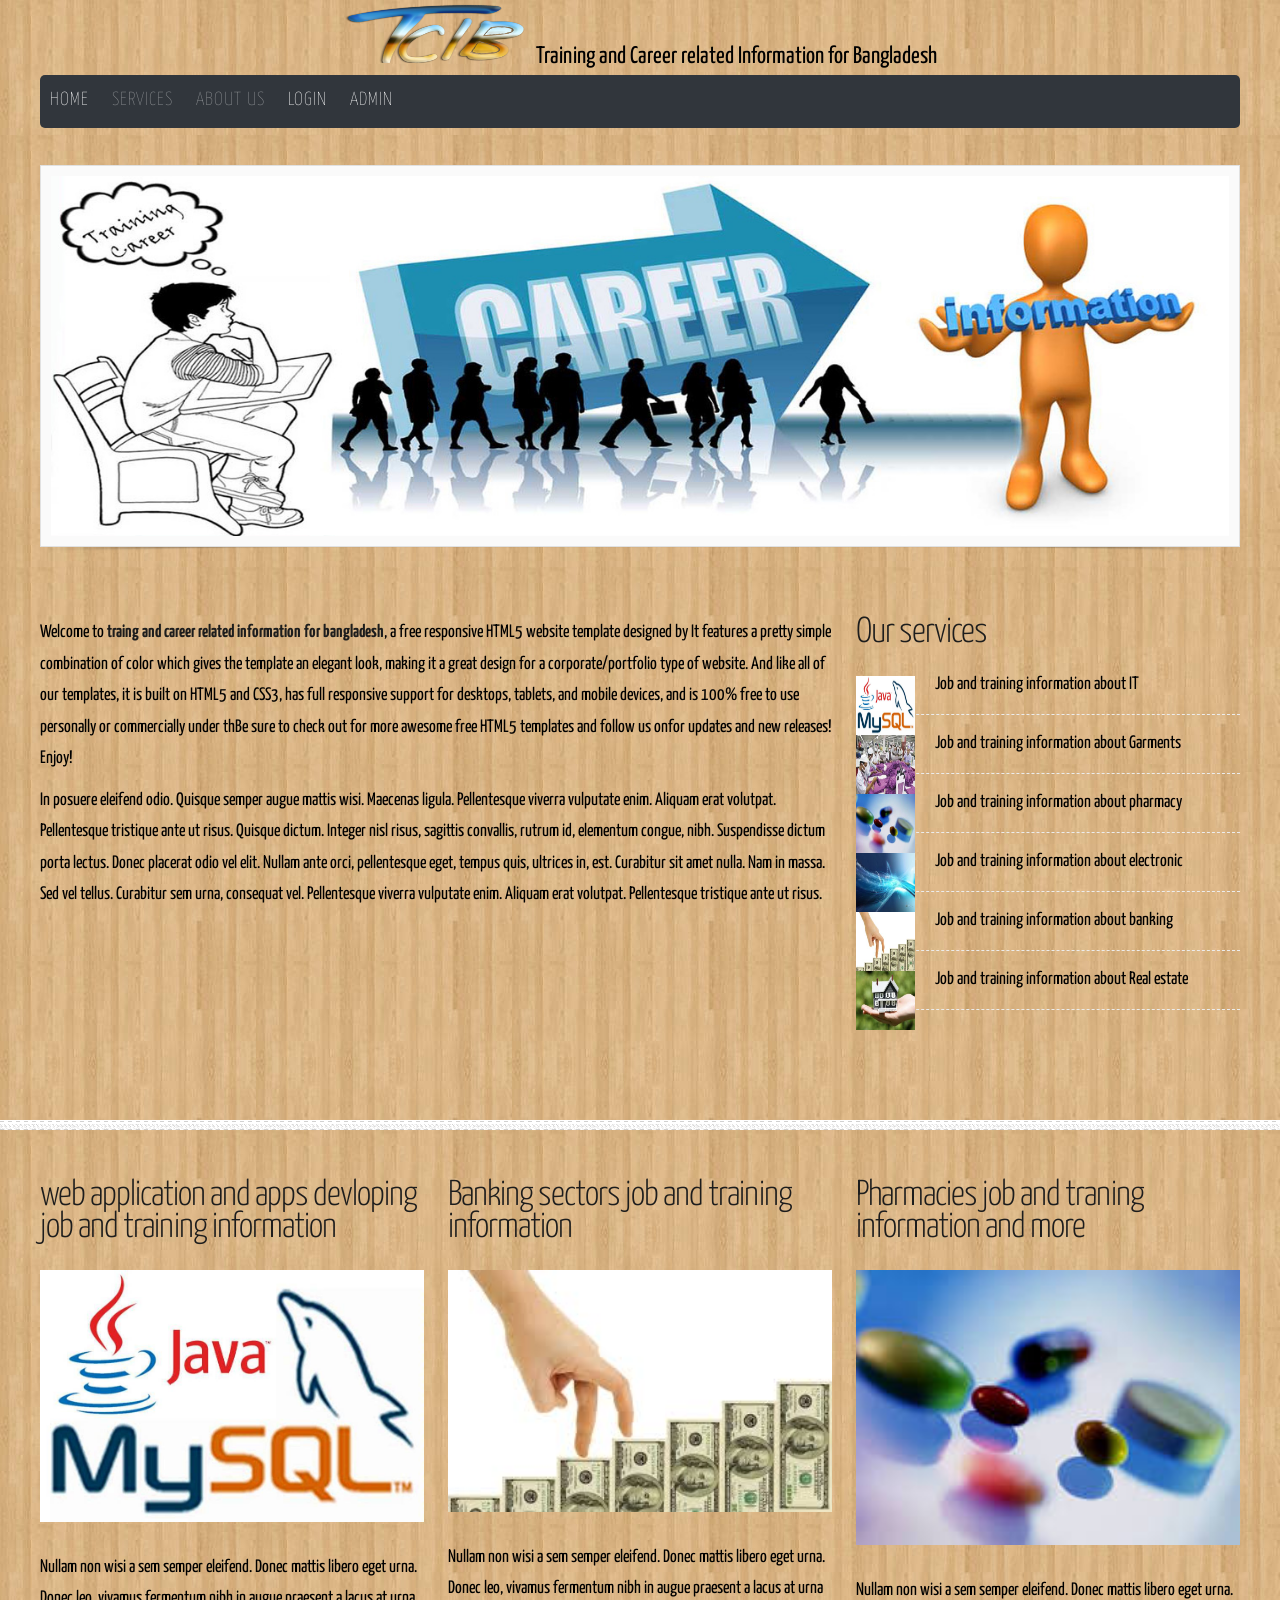
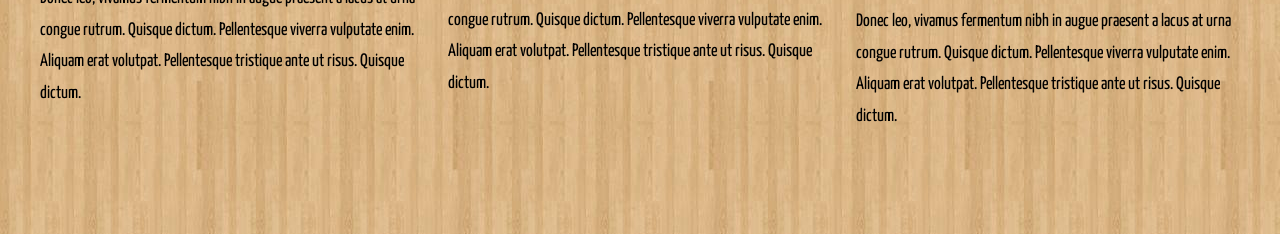
<file: part1/index.html>
<html>
<head>
<title>TCIB</title>
<meta http-equiv="content-type" content="text/html; charset=utf-8" />
<meta name="description" content="" />
<meta name="keywords" content="" />
<noscript>
<link rel="stylesheet" href="css/5grid/core.css" />
<link rel="stylesheet" href="css/5grid/core-desktop.css" />
<link rel="stylesheet" href="css/5grid/core-1200px.css" />
<link rel="stylesheet" href="css/5grid/core-noscript.css" />
<link rel="stylesheet" href="css/style.css" />
<link rel="stylesheet" href="css/style-desktop.css" />
</noscript>
<script src="css/5grid/jquery.js"></script>
<script src="css/5grid/init.js?use=mobile,desktop,1000px&amp;mobileUI=1&amp;mobileUI.theme=none"></script>
<!--[if IE 9]><link rel="stylesheet" href="css/style-ie9.css" /><![endif]-->
</head><body>

<div id="head" style="background-image:url(../part2/images/images.jpg)"> 
<header class="5grid-layout" id="header" name="header">
<center><font size="+2" ><img src="images/icon.png" width="192" height="63" longdesc="images/icon.png">Training and Career related Information for Bangladesh</font></center>
				 
			<nav style="padding-left:inherit; padding-right:inherit; margin-left:inherit; margin-right:inherit; nav-up:auto" class="mobileUI-site-nav">
               	<a href="index.html" class="active">Home</a>
                <a href="twocolumn1.html">SERVICES</a> 
                <a href="onecolumn.html">ABOUT US</a>
                <a href="../part2/form.php" class="active">LOGIN</a>
             	<a href="../part2/admin.php" class="active">ADMIN</a>
              </nav>		
</header>
</div>

<div id="banner-wrapper" style="background-image:url(../part2/images/images.jpg)"> 
	<!-- Banner -->
	<div class="5grid-layout">
		<div class="row">
			<div class="12u">
				<div class="row">
					<div id="banner" >
						<div class="imgwrap "> <img src="images/ping6.jpg" width="100%" height="40%" alt=""></a></div>
					</div>
					<div class="shadow"><a href="#"><img src="css/images/banner-shadow-bg.png" height="10" alt=""></a></div>
				</div>
			</div>
		</div>
	</div>
</div>
<div id="wrapper" style="background-image:url(../part2/images/images.jpg)">
	<div id="main-wrapper" style="background-image:url(../part2/images/images.jpg)">
	  <div class="12u" id="main-content">
		  <div class="5grid-layout">
				<div class="row">
					<div class="8u">
					  <p>Welcome to<strong> traing and career related information for bangladesh</strong>, a free responsive HTML5 website template designed by It features a pretty simple combination of color which gives the template an elegant look, making it a great design for a corporate/portfolio type of website.  And like all of our templates, it is built on HTML5 and CSS3, has full responsive support for desktops, tablets, and mobile devices, and is 100% free to use personally or commercially under thBe sure to check out for more awesome free HTML5 templates and follow us onfor updates and new releases! Enjoy!</p>
						<p>In posuere eleifend odio. Quisque semper augue mattis wisi. Maecenas ligula. Pellentesque viverra vulputate enim. Aliquam erat volutpat. Pellentesque tristique ante ut risus. Quisque dictum. Integer nisl risus, sagittis convallis, rutrum id, elementum congue, nibh. Suspendisse dictum porta lectus. Donec placerat odio vel elit. Nullam ante orci, pellentesque eget, tempus quis, ultrices in, est. Curabitur sit amet nulla. Nam in massa. Sed vel tellus. Curabitur sem urna, consequat vel. Pellentesque viverra vulputate enim. Aliquam erat volutpat. Pellentesque tristique ante ut risus. </p>
					</div>
					<div class="4u">
						<h2>Our services </h2>
						<ul class="list-style2">
						  <li class="first"><img src="images/ping4.jpg" width="59" height="59" alt="">Job and training information about IT</li>
							<li><img src="images/garments.jpg" width="59" height="59" alt=""><span class="first">Job and training information</span> about Garments </li>
							<li><img src="images/phar.jpg" width="59" height="59" alt=""><span class="first">Job and training information about pharmacy</span></li>
                            <li><img src="images/ele.jpg" width="59" height="59" alt=""><span class="first">Job and training information about electronic</span></li>
                            <li><img src="images/bank.jpg" width="59" height="59" alt=""><span class="first">Job and training information about banking </span></li>
                            <li><img src="images/real.jpg" width="59" height="59" alt=""><span class="first">Job and training information about Real estate</span></li>
							<li>
							  <p class="posted">&nbsp;</p>
						  </li>
						</ul>
					</div>
				</div>
			</div>
		</div>
		<div class="divider1"></div>
		<div id="footer-wrapper" style="background-image:url(../part2/images/images.jpg)">
			<div class="12u">
				<div class="5grid-layout">
					<div class="row">
						<div class="4u">
							<h2>web application and apps devloping job and training information</h2>
							<a href="#"><img src="images/ping4.jpg" alt=""></a>
							<p>Nullam non wisi a sem semper eleifend. Donec mattis libero eget urna. Donec leo, vivamus fermentum nibh in augue praesent a lacus at urna congue rutrum. Quisque dictum. Pellentesque viverra vulputate enim. Aliquam erat volutpat. Pellentesque tristique ante ut risus. Quisque dictum.</p>
							
						</div>
						<div class="4u">
							<h2>Banking sectors job and training information</h2>
							<p><a href="#"><img src="images/bank.jpg" alt=""></a></p>
							<p>Nullam non wisi a sem semper eleifend. Donec mattis libero eget urna. Donec leo, vivamus fermentum nibh in augue praesent a lacus at urna congue rutrum. Quisque dictum. Pellentesque viverra vulputate enim. Aliquam erat volutpat. Pellentesque tristique ante ut risus. Quisque dictum.</p>
							<p>&nbsp;</p>
						</div>
						<div class="4u">
							<h2>Pharmacies job and traning information and more</h2>
							<p><a href="#"><img src="images/phar.jpg" alt=""></a></p>
							<p>Nullam non wisi a sem semper eleifend. Donec mattis libero eget urna. Donec leo, vivamus fermentum nibh in augue praesent a lacus at urna congue rutrum. Quisque dictum. Pellentesque viverra vulputate enim. Aliquam erat volutpat. Pellentesque tristique ante ut risus. Quisque dictum.</p>
							<p>&nbsp;</p>
						</div>
					</div>
				</div>
			</div>
		</div>
	</div>
</div>
</body>
</html>
</file>
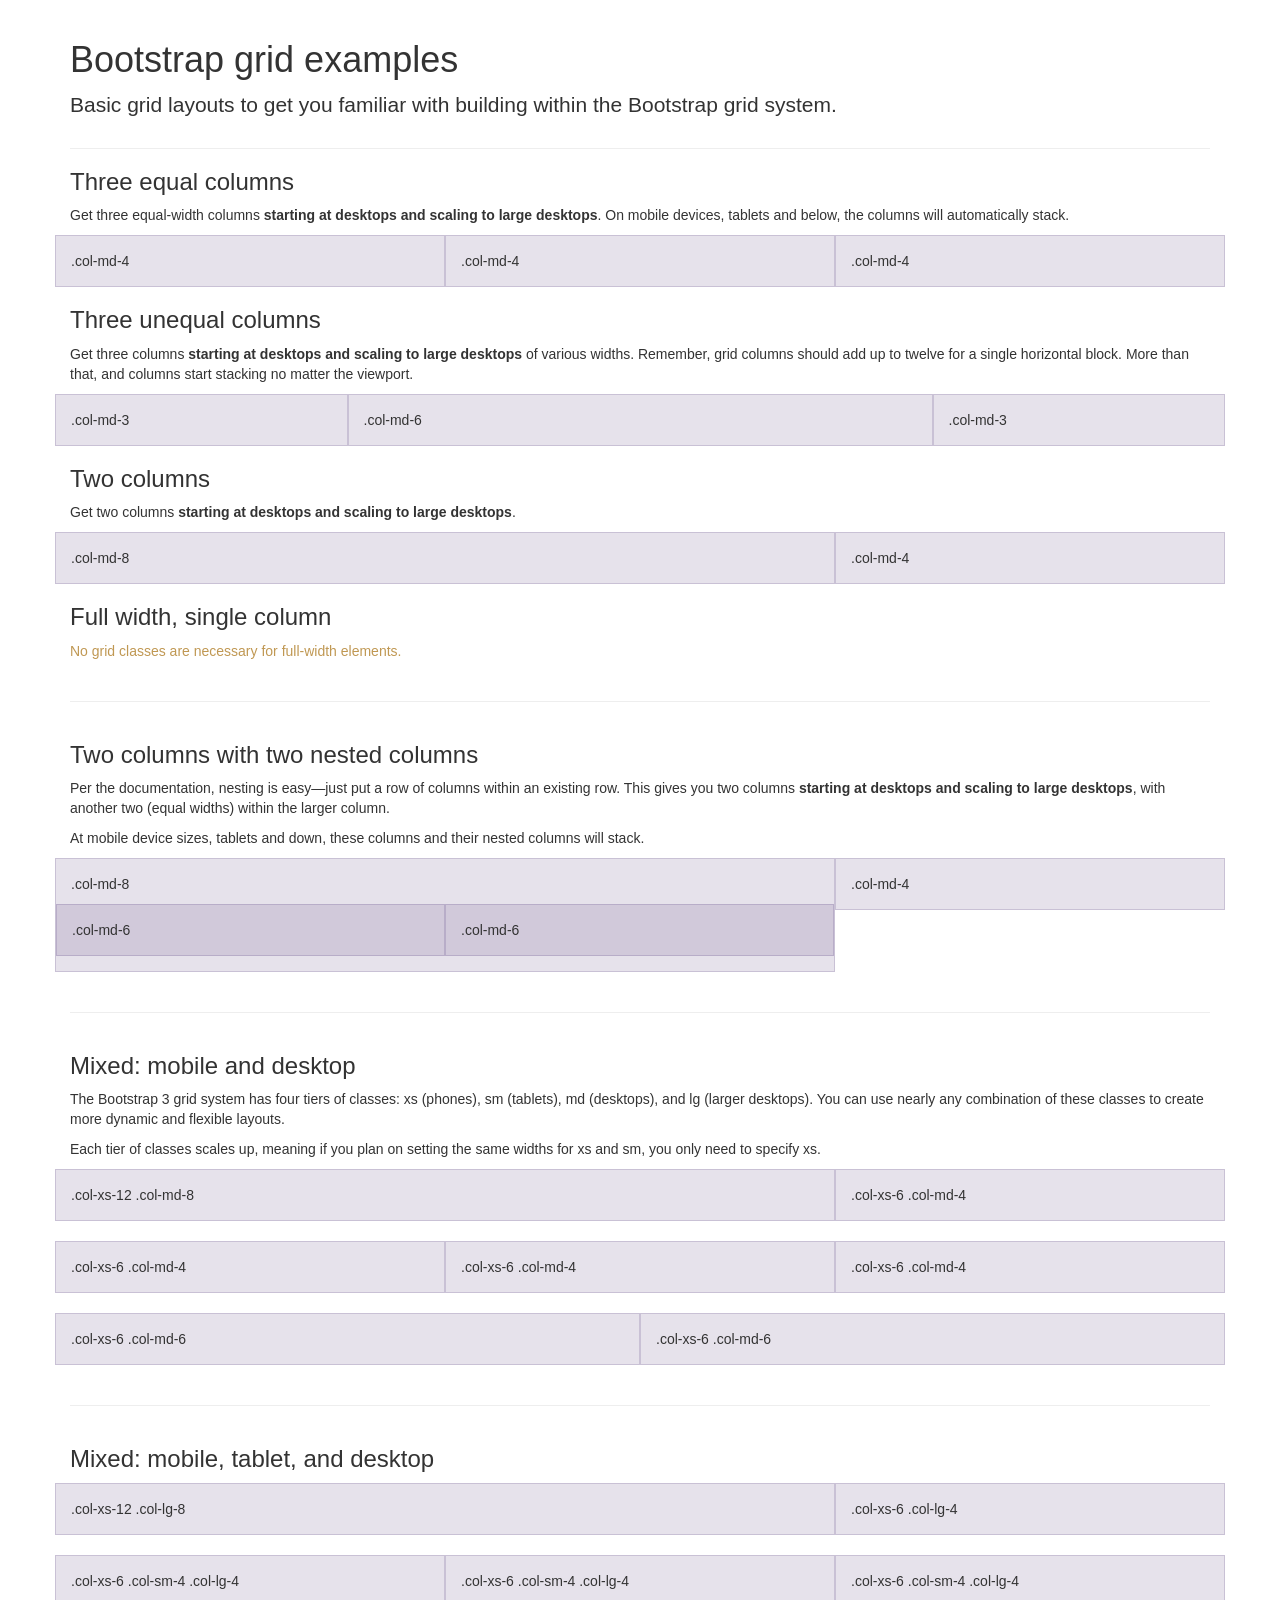
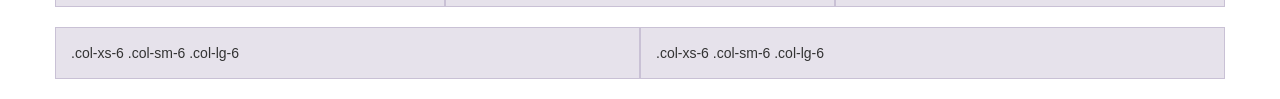
<file: part2/bootstrap/examples/grid/index.html>
<!DOCTYPE html>
<html lang="en">
  <head>
    <meta charset="utf-8">
    <meta name="viewport" content="width=device-width, initial-scale=1.0">
    <meta name="description" content="">
    <meta name="author" content="">
    <link rel="shortcut icon" href="../../assets/ico/favicon.png">

    <title>Grid Template for Bootstrap</title>

    <!-- Bootstrap core CSS -->
    <link href="../../dist/css/bootstrap.css" rel="stylesheet">

    <!-- Custom styles for this template -->
    <link href="grid.css" rel="stylesheet">

    <!-- HTML5 shim and Respond.js IE8 support of HTML5 elements and media queries -->
    <!--[if lt IE 9]>
      <script src="../../assets/js/html5shiv.js"></script>
      <script src="../../assets/js/respond.min.js"></script>
    <![endif]-->
  </head>

  <body>
    <div class="container">

      <div class="page-header">
        <h1>Bootstrap grid examples</h1>
        <p class="lead">Basic grid layouts to get you familiar with building within the Bootstrap grid system.</p>
      </div>

      <h3>Three equal columns</h3>
      <p>Get three equal-width columns <strong>starting at desktops and scaling to large desktops</strong>. On mobile devices, tablets and below, the columns will automatically stack.</p>
      <div class="row">
        <div class="col-md-4">.col-md-4</div>
        <div class="col-md-4">.col-md-4</div>
        <div class="col-md-4">.col-md-4</div>
      </div>

      <h3>Three unequal columns</h3>
      <p>Get three columns <strong>starting at desktops and scaling to large desktops</strong> of various widths. Remember, grid columns should add up to twelve for a single horizontal block. More than that, and columns start stacking no matter the viewport.</p>
      <div class="row">
        <div class="col-md-3">.col-md-3</div>
        <div class="col-md-6">.col-md-6</div>
        <div class="col-md-3">.col-md-3</div>
      </div>

      <h3>Two columns</h3>
      <p>Get two columns <strong>starting at desktops and scaling to large desktops</strong>.</p>
      <div class="row">
        <div class="col-md-8">.col-md-8</div>
        <div class="col-md-4">.col-md-4</div>
      </div>

      <h3>Full width, single column</h3>
      <p class="text-warning">No grid classes are necessary for full-width elements.</p>

      <hr>

      <h3>Two columns with two nested columns</h3>
      <p>Per the documentation, nesting is easy—just put a row of columns within an existing row. This gives you two columns <strong>starting at desktops and scaling to large desktops</strong>, with another two (equal widths) within the larger column.</p>
      <p>At mobile device sizes, tablets and down, these columns and their nested columns will stack.</p>
      <div class="row">
        <div class="col-md-8">
          .col-md-8
          <div class="row">
            <div class="col-md-6">.col-md-6</div>
            <div class="col-md-6">.col-md-6</div>
          </div>
        </div>
        <div class="col-md-4">.col-md-4</div>
      </div>

      <hr>

      <h3>Mixed: mobile and desktop</h3>
      <p>The Bootstrap 3 grid system has four tiers of classes: xs (phones), sm (tablets), md (desktops), and lg (larger desktops). You can use nearly any combination of these classes to create more dynamic and flexible layouts.</p>
      <p>Each tier of classes scales up, meaning if you plan on setting the same widths for xs and sm, you only need to specify xs.</p>
      <div class="row">
        <div class="col-xs-12 col-md-8">.col-xs-12 .col-md-8</div>
        <div class="col-xs-6 col-md-4">.col-xs-6 .col-md-4</div>
      </div>
      <div class="row">
        <div class="col-xs-6 col-md-4">.col-xs-6 .col-md-4</div>
        <div class="col-xs-6 col-md-4">.col-xs-6 .col-md-4</div>
        <div class="col-xs-6 col-md-4">.col-xs-6 .col-md-4</div>
      </div>
      <div class="row">
        <div class="col-xs-6 col-md-6">.col-xs-6 .col-md-6</div>
        <div class="col-xs-6 col-md-6">.col-xs-6 .col-md-6</div>
      </div>

      <hr>

      <h3>Mixed: mobile, tablet, and desktop</h3>
      <p></p>
      <div class="row">
        <div class="col-xs-12 col-sm-8 col-lg-8">.col-xs-12 .col-lg-8</div>
        <div class="col-xs-6 col-sm-4 col-lg-4">.col-xs-6 .col-lg-4</div>
      </div>
      <div class="row">
        <div class="col-xs-6 col-sm-4 col-lg-4">.col-xs-6 .col-sm-4 .col-lg-4</div>
        <div class="col-xs-6 col-sm-4 col-lg-4">.col-xs-6 .col-sm-4 .col-lg-4</div>
        <div class="col-xs-6 col-sm-4 col-lg-4">.col-xs-6 .col-sm-4 .col-lg-4</div>
      </div>
      <div class="row">
        <div class="col-xs-6 col-sm-6 col-lg-6">.col-xs-6 .col-sm-6 .col-lg-6</div>
        <div class="col-xs-6 col-sm-6 col-lg-6">.col-xs-6 .col-sm-6 .col-lg-6</div>
      </div>

    </div> <!-- /container -->


    <!-- Bootstrap core JavaScript
    ================================================== -->
    <!-- Placed at the end of the document so the pages load faster -->
  </body>
</html>
</file>
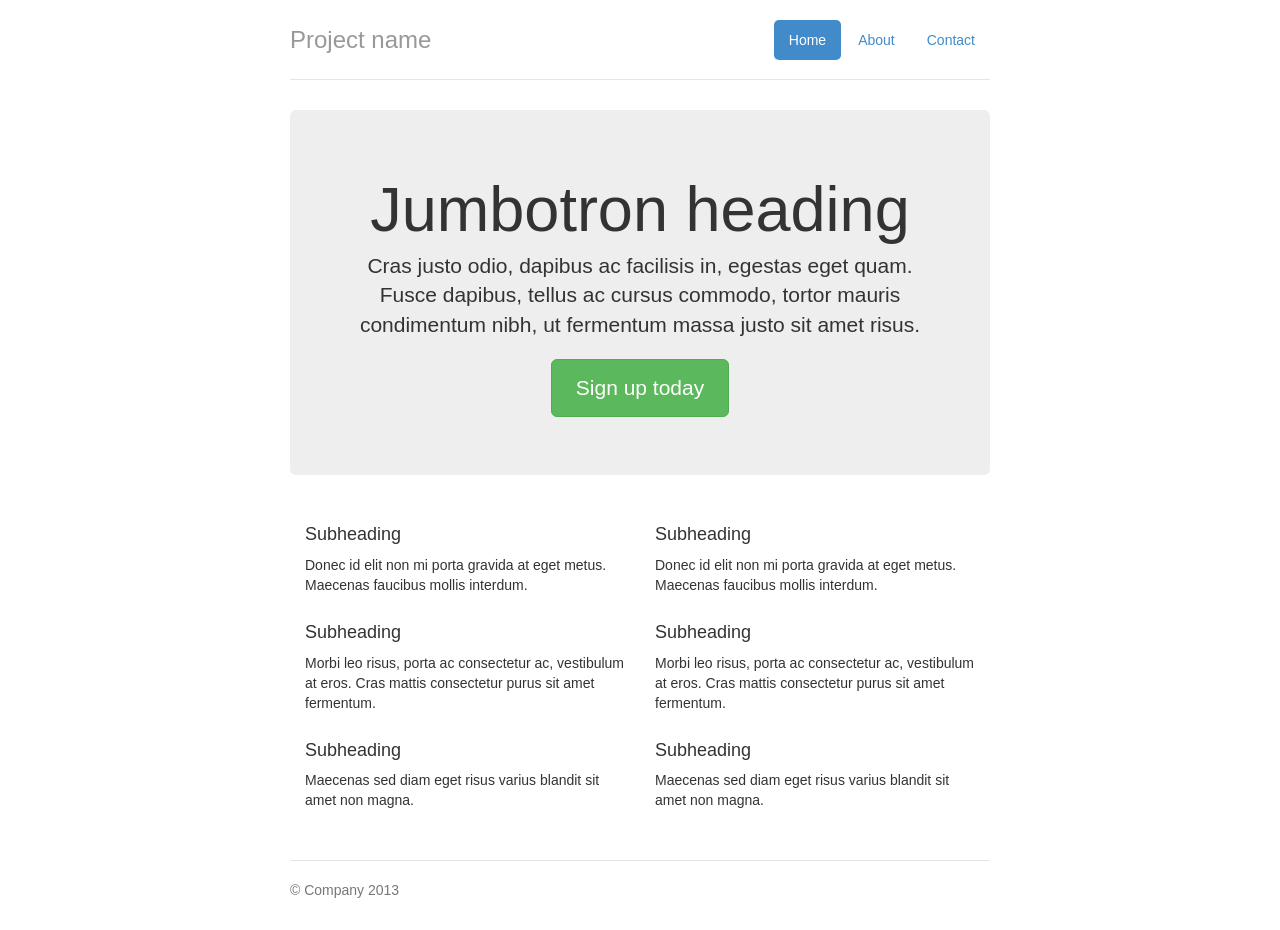
<file: part2/bootstrap/examples/jumbotron-narrow/index.html>
<!DOCTYPE html>
<html lang="en">
  <head>
    <meta charset="utf-8">
    <meta name="viewport" content="width=device-width, initial-scale=1.0">
    <meta name="description" content="">
    <meta name="author" content="">
    <link rel="shortcut icon" href="../../assets/ico/favicon.png">

    <title>Narrow Jumbotron Template for Bootstrap</title>

    <!-- Bootstrap core CSS -->
    <link href="../../dist/css/bootstrap.css" rel="stylesheet">

    <!-- Custom styles for this template -->
    <link href="jumbotron-narrow.css" rel="stylesheet">

    <!-- HTML5 shim and Respond.js IE8 support of HTML5 elements and media queries -->
    <!--[if lt IE 9]>
      <script src="../../assets/js/html5shiv.js"></script>
      <script src="../../assets/js/respond.min.js"></script>
    <![endif]-->
  </head>

  <body>

    <div class="container">
      <div class="header">
        <ul class="nav nav-pills pull-right">
          <li class="active"><a href="#">Home</a></li>
          <li><a href="#">About</a></li>
          <li><a href="#">Contact</a></li>
        </ul>
        <h3 class="text-muted">Project name</h3>
      </div>

      <div class="jumbotron">
        <h1>Jumbotron heading</h1>
        <p class="lead">Cras justo odio, dapibus ac facilisis in, egestas eget quam. Fusce dapibus, tellus ac cursus commodo, tortor mauris condimentum nibh, ut fermentum massa justo sit amet risus.</p>
        <p><a class="btn btn-lg btn-success" href="#">Sign up today</a></p>
      </div>

      <div class="row marketing">
        <div class="col-lg-6">
          <h4>Subheading</h4>
          <p>Donec id elit non mi porta gravida at eget metus. Maecenas faucibus mollis interdum.</p>

          <h4>Subheading</h4>
          <p>Morbi leo risus, porta ac consectetur ac, vestibulum at eros. Cras mattis consectetur purus sit amet fermentum.</p>

          <h4>Subheading</h4>
          <p>Maecenas sed diam eget risus varius blandit sit amet non magna.</p>
        </div>

        <div class="col-lg-6">
          <h4>Subheading</h4>
          <p>Donec id elit non mi porta gravida at eget metus. Maecenas faucibus mollis interdum.</p>

          <h4>Subheading</h4>
          <p>Morbi leo risus, porta ac consectetur ac, vestibulum at eros. Cras mattis consectetur purus sit amet fermentum.</p>

          <h4>Subheading</h4>
          <p>Maecenas sed diam eget risus varius blandit sit amet non magna.</p>
        </div>
      </div>

      <div class="footer">
        <p>&copy; Company 2013</p>
      </div>

    </div> <!-- /container -->


    <!-- Bootstrap core JavaScript
    ================================================== -->
    <!-- Placed at the end of the document so the pages load faster -->
  </body>
</html>
</file>
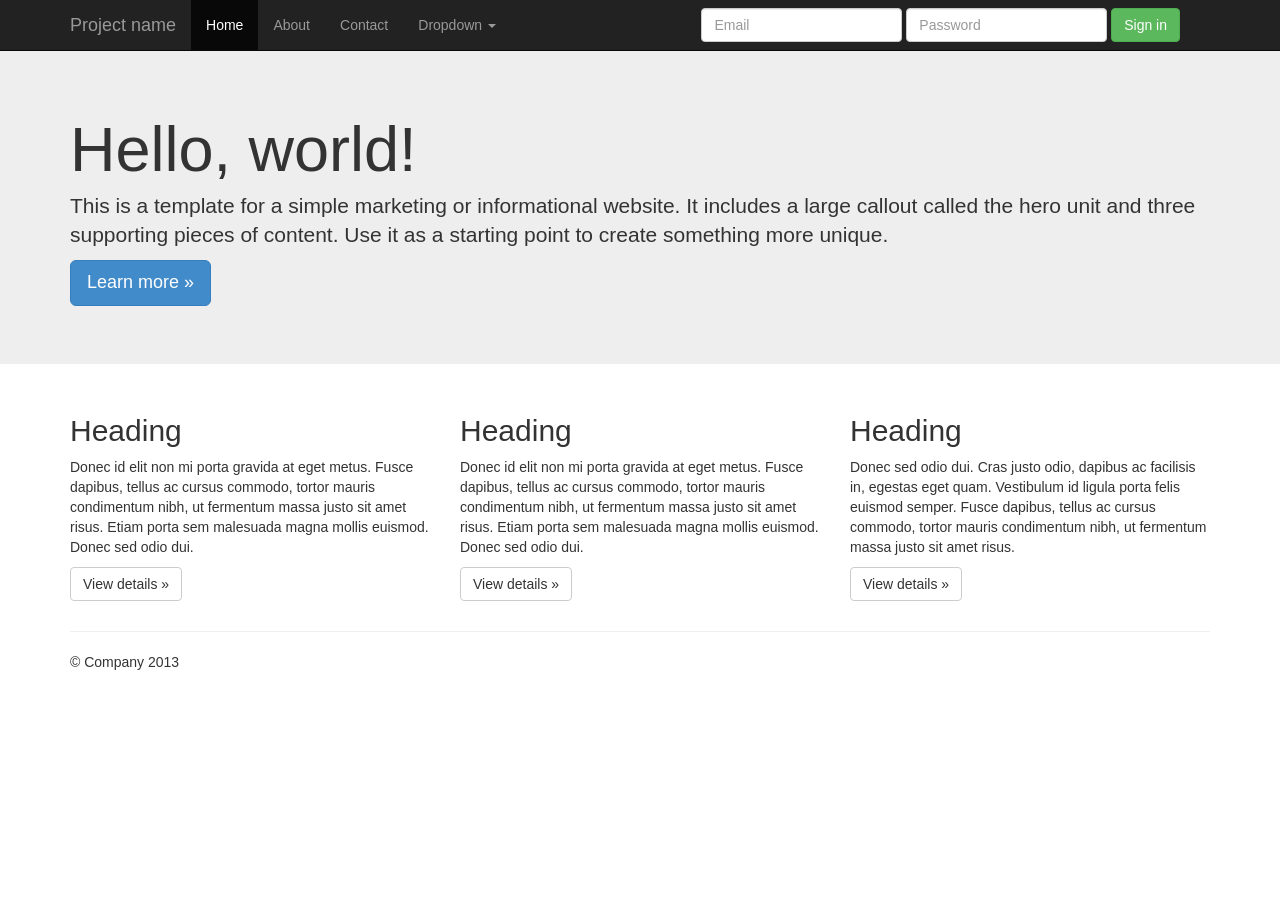
<file: part2/bootstrap/examples/jumbotron/index.html>
<!DOCTYPE html>
<html lang="en">
  <head>
    <meta charset="utf-8">
    <meta name="viewport" content="width=device-width, initial-scale=1.0">
    <meta name="description" content="">
    <meta name="author" content="">
    <link rel="shortcut icon" href="../../assets/ico/favicon.png">

    <title>Jumbotron Template for Bootstrap</title>

    <!-- Bootstrap core CSS -->
    <link href="../../dist/css/bootstrap.css" rel="stylesheet">

    <!-- Custom styles for this template -->
    <link href="jumbotron.css" rel="stylesheet">

    <!-- HTML5 shim and Respond.js IE8 support of HTML5 elements and media queries -->
    <!--[if lt IE 9]>
      <script src="../../assets/js/html5shiv.js"></script>
      <script src="../../assets/js/respond.min.js"></script>
    <![endif]-->
  </head>

  <body>

    <div class="navbar navbar-inverse navbar-fixed-top">
      <div class="container">
        <div class="navbar-header">
          <button type="button" class="navbar-toggle" data-toggle="collapse" data-target=".navbar-collapse">
            <span class="icon-bar"></span>
            <span class="icon-bar"></span>
            <span class="icon-bar"></span>
          </button>
          <a class="navbar-brand" href="#">Project name</a>
        </div>
        <div class="navbar-collapse collapse">
          <ul class="nav navbar-nav">
            <li class="active"><a href="#">Home</a></li>
            <li><a href="#about">About</a></li>
            <li><a href="#contact">Contact</a></li>
            <li class="dropdown">
              <a href="#" class="dropdown-toggle" data-toggle="dropdown">Dropdown <b class="caret"></b></a>
              <ul class="dropdown-menu">
                <li><a href="#">Action</a></li>
                <li><a href="#">Another action</a></li>
                <li><a href="#">Something else here</a></li>
                <li class="divider"></li>
                <li class="dropdown-header">Nav header</li>
                <li><a href="#">Separated link</a></li>
                <li><a href="#">One more separated link</a></li>
              </ul>
            </li>
          </ul>
          <form class="navbar-form navbar-right">
            <div class="form-group">
              <input type="text" placeholder="Email" class="form-control">
            </div>
            <div class="form-group">
              <input type="password" placeholder="Password" class="form-control">
            </div>
            <button type="submit" class="btn btn-success">Sign in</button>
          </form>
        </div><!--/.navbar-collapse -->
      </div>
    </div>

    <!-- Main jumbotron for a primary marketing message or call to action -->
    <div class="jumbotron">
      <div class="container">
        <h1>Hello, world!</h1>
        <p>This is a template for a simple marketing or informational website. It includes a large callout called the hero unit and three supporting pieces of content. Use it as a starting point to create something more unique.</p>
        <p><a class="btn btn-primary btn-lg">Learn more &raquo;</a></p>
      </div>
    </div>

    <div class="container">
      <!-- Example row of columns -->
      <div class="row">
        <div class="col-lg-4">
          <h2>Heading</h2>
          <p>Donec id elit non mi porta gravida at eget metus. Fusce dapibus, tellus ac cursus commodo, tortor mauris condimentum nibh, ut fermentum massa justo sit amet risus. Etiam porta sem malesuada magna mollis euismod. Donec sed odio dui. </p>
          <p><a class="btn btn-default" href="#">View details &raquo;</a></p>
        </div>
        <div class="col-lg-4">
          <h2>Heading</h2>
          <p>Donec id elit non mi porta gravida at eget metus. Fusce dapibus, tellus ac cursus commodo, tortor mauris condimentum nibh, ut fermentum massa justo sit amet risus. Etiam porta sem malesuada magna mollis euismod. Donec sed odio dui. </p>
          <p><a class="btn btn-default" href="#">View details &raquo;</a></p>
       </div>
        <div class="col-lg-4">
          <h2>Heading</h2>
          <p>Donec sed odio dui. Cras justo odio, dapibus ac facilisis in, egestas eget quam. Vestibulum id ligula porta felis euismod semper. Fusce dapibus, tellus ac cursus commodo, tortor mauris condimentum nibh, ut fermentum massa justo sit amet risus.</p>
          <p><a class="btn btn-default" href="#">View details &raquo;</a></p>
        </div>
      </div>

      <hr>

      <footer>
        <p>&copy; Company 2013</p>
      </footer>
    </div> <!-- /container -->


    <!-- Bootstrap core JavaScript
    ================================================== -->
    <!-- Placed at the end of the document so the pages load faster -->
    <script src="../../assets/js/jquery.js"></script>
    <script src="../../dist/js/bootstrap.min.js"></script>
  </body>
</html>
</file>
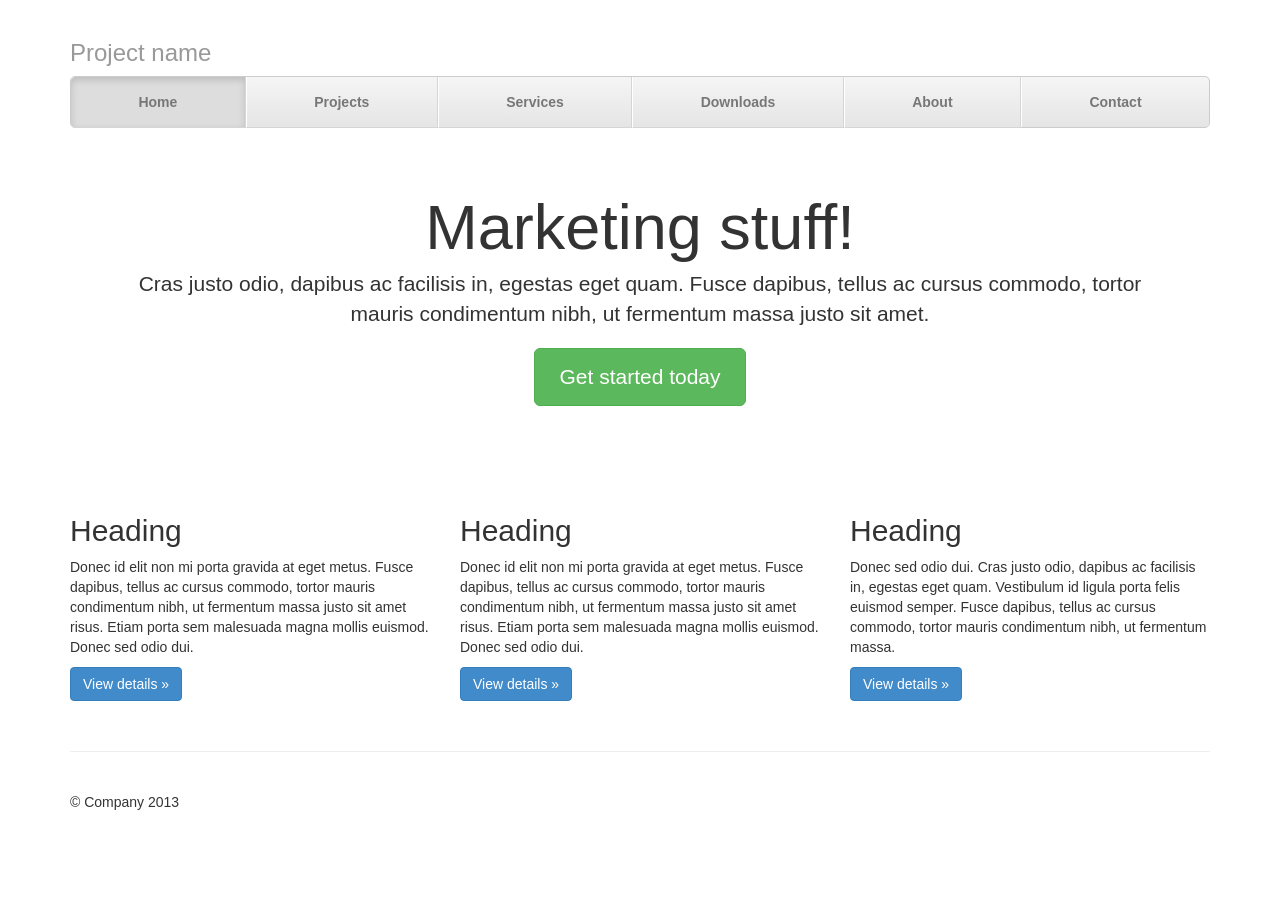
<file: part2/bootstrap/examples/justified-nav/index.html>
<!DOCTYPE html>
<html lang="en">
  <head>
    <meta charset="utf-8">
    <meta name="viewport" content="width=device-width, initial-scale=1.0">
    <meta name="description" content="">
    <meta name="author" content="">
    <link rel="shortcut icon" href="../../assets/ico/favicon.png">

    <title>Justified Nav Template for Bootstrap</title>

    <!-- Bootstrap core CSS -->
    <link href="../../dist/css/bootstrap.css" rel="stylesheet">

    <!-- Custom styles for this template -->
    <link href="justified-nav.css" rel="stylesheet">

    <!-- HTML5 shim and Respond.js IE8 support of HTML5 elements and media queries -->
    <!--[if lt IE 9]>
      <script src="../../assets/js/html5shiv.js"></script>
      <script src="../../assets/js/respond.min.js"></script>
    <![endif]-->
  </head>

  <body>

    <div class="container">

      <div class="masthead">
        <h3 class="text-muted">Project name</h3>
        <ul class="nav nav-justified">
          <li class="active"><a href="#">Home</a></li>
          <li><a href="#">Projects</a></li>
          <li><a href="#">Services</a></li>
          <li><a href="#">Downloads</a></li>
          <li><a href="#">About</a></li>
          <li><a href="#">Contact</a></li>
        </ul>
      </div>

      <!-- Jumbotron -->
      <div class="jumbotron">
        <h1>Marketing stuff!</h1>
        <p class="lead">Cras justo odio, dapibus ac facilisis in, egestas eget quam. Fusce dapibus, tellus ac cursus commodo, tortor mauris condimentum nibh, ut fermentum massa justo sit amet.</p>
        <p><a class="btn btn-lg btn-success" href="#">Get started today</a></p>
      </div>

      <!-- Example row of columns -->
      <div class="row">
        <div class="col-lg-4">
          <h2>Heading</h2>
          <p>Donec id elit non mi porta gravida at eget metus. Fusce dapibus, tellus ac cursus commodo, tortor mauris condimentum nibh, ut fermentum massa justo sit amet risus. Etiam porta sem malesuada magna mollis euismod. Donec sed odio dui. </p>
          <p><a class="btn btn-primary" href="#">View details &raquo;</a></p>
        </div>
        <div class="col-lg-4">
          <h2>Heading</h2>
          <p>Donec id elit non mi porta gravida at eget metus. Fusce dapibus, tellus ac cursus commodo, tortor mauris condimentum nibh, ut fermentum massa justo sit amet risus. Etiam porta sem malesuada magna mollis euismod. Donec sed odio dui. </p>
          <p><a class="btn btn-primary" href="#">View details &raquo;</a></p>
       </div>
        <div class="col-lg-4">
          <h2>Heading</h2>
          <p>Donec sed odio dui. Cras justo odio, dapibus ac facilisis in, egestas eget quam. Vestibulum id ligula porta felis euismod semper. Fusce dapibus, tellus ac cursus commodo, tortor mauris condimentum nibh, ut fermentum massa.</p>
          <p><a class="btn btn-primary" href="#">View details &raquo;</a></p>
        </div>
      </div>

      <!-- Site footer -->
      <div class="footer">
        <p>&copy; Company 2013</p>
      </div>

    </div> <!-- /container -->


    <!-- Bootstrap core JavaScript
    ================================================== -->
    <!-- Placed at the end of the document so the pages load faster -->
  </body>
</html>
</file>
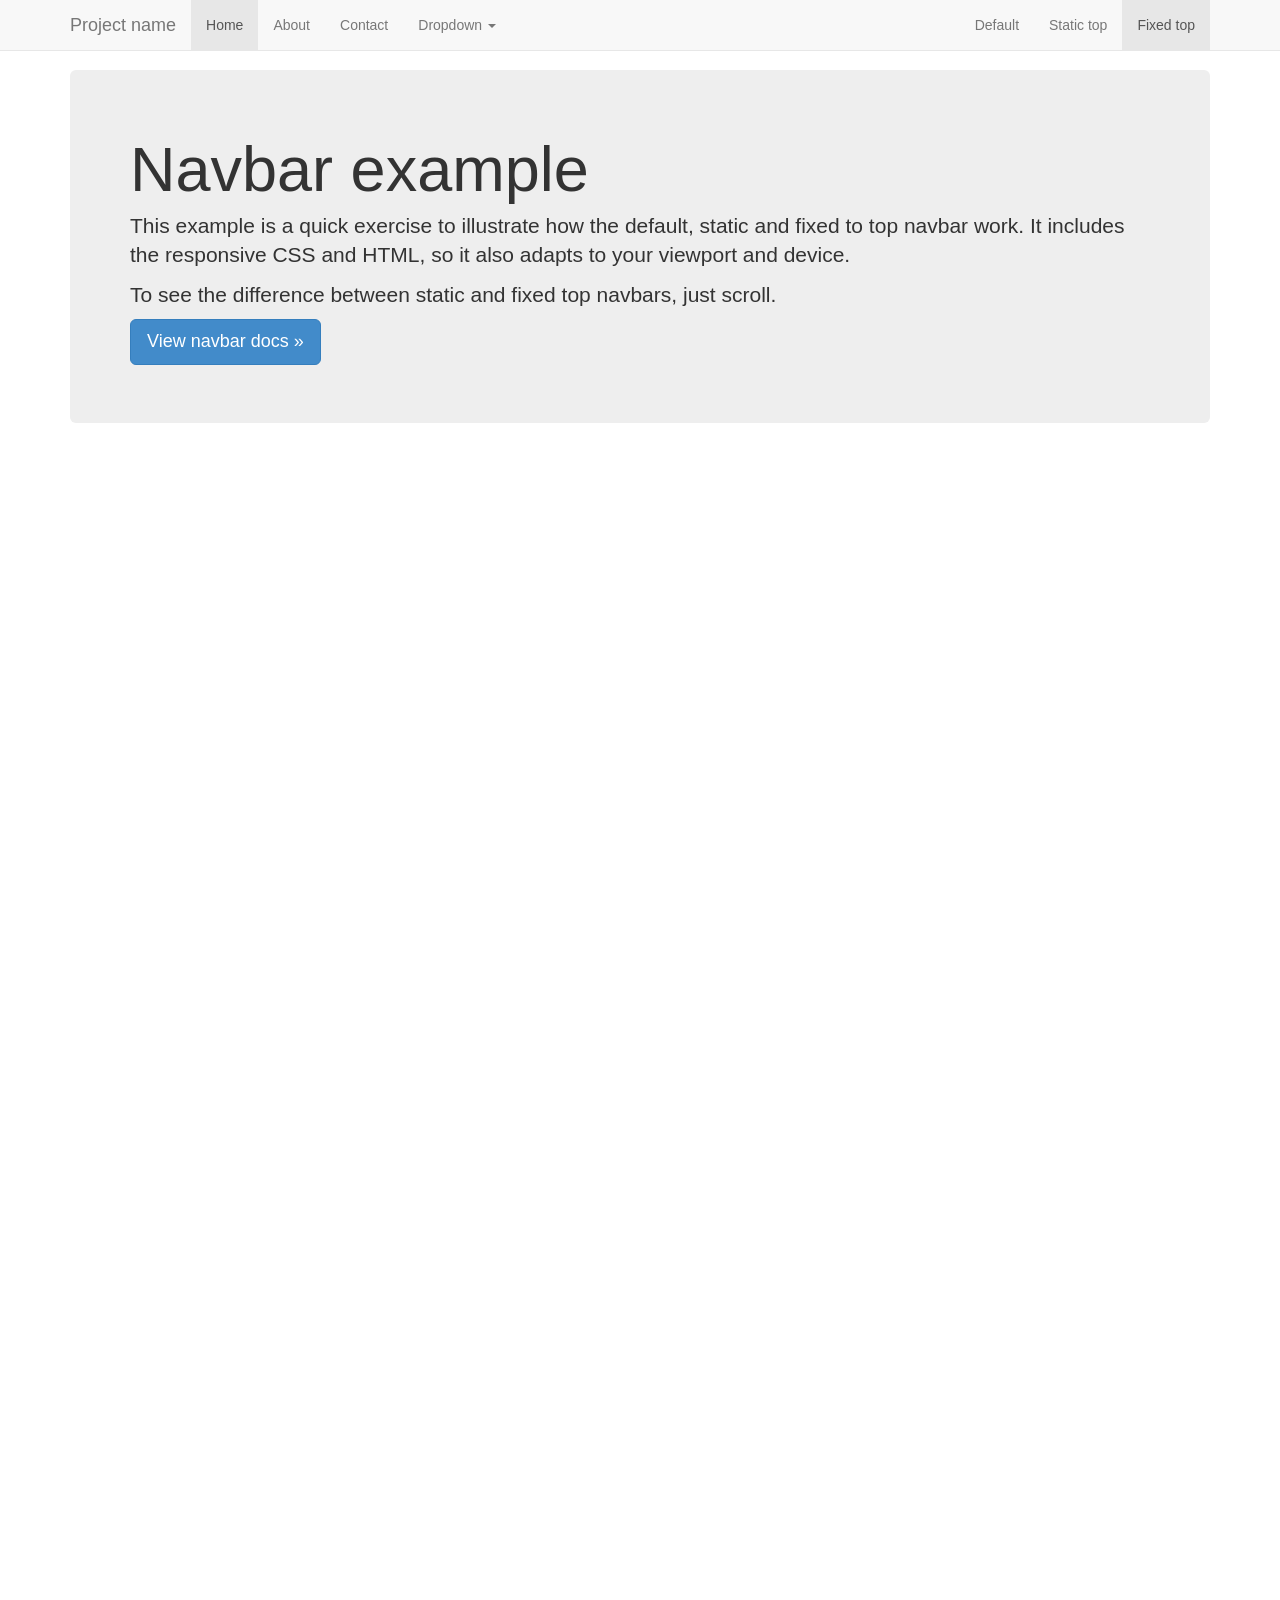
<file: part2/bootstrap/examples/navbar-fixed-top/index.html>
<!DOCTYPE html>
<html lang="en">
  <head>
    <meta charset="utf-8">
    <meta name="viewport" content="width=device-width, initial-scale=1.0">
    <meta name="description" content="">
    <meta name="author" content="">
    <link rel="shortcut icon" href="../../assets/ico/favicon.png">

    <title>Fixed Top Navbar Example for Bootstrap</title>

    <!-- Bootstrap core CSS -->
    <link href="../../dist/css/bootstrap.css" rel="stylesheet">

    <!-- Custom styles for this template -->
    <link href="navbar-fixed-top.css" rel="stylesheet">

    <!-- HTML5 shim and Respond.js IE8 support of HTML5 elements and media queries -->
    <!--[if lt IE 9]>
      <script src="../../assets/js/html5shiv.js"></script>
      <script src="../../assets/js/respond.min.js"></script>
    <![endif]-->
  </head>

  <body>

    <!-- Fixed navbar -->
    <div class="navbar navbar-default navbar-fixed-top">
      <div class="container">
        <div class="navbar-header">
          <button type="button" class="navbar-toggle" data-toggle="collapse" data-target=".navbar-collapse">
            <span class="icon-bar"></span>
            <span class="icon-bar"></span>
            <span class="icon-bar"></span>
          </button>
          <a class="navbar-brand" href="#">Project name</a>
        </div>
        <div class="navbar-collapse collapse">
          <ul class="nav navbar-nav">
            <li class="active"><a href="#">Home</a></li>
            <li><a href="#about">About</a></li>
            <li><a href="#contact">Contact</a></li>
            <li class="dropdown">
              <a href="#" class="dropdown-toggle" data-toggle="dropdown">Dropdown <b class="caret"></b></a>
              <ul class="dropdown-menu">
                <li><a href="#">Action</a></li>
                <li><a href="#">Another action</a></li>
                <li><a href="#">Something else here</a></li>
                <li class="divider"></li>
                <li class="dropdown-header">Nav header</li>
                <li><a href="#">Separated link</a></li>
                <li><a href="#">One more separated link</a></li>
              </ul>
            </li>
          </ul>
          <ul class="nav navbar-nav navbar-right">
            <li><a href="../navbar/">Default</a></li>
            <li><a href="../navbar-static-top/">Static top</a></li>
            <li class="active"><a href="./">Fixed top</a></li>
          </ul>
        </div><!--/.nav-collapse -->
      </div>
    </div>

    <div class="container">

      <!-- Main component for a primary marketing message or call to action -->
      <div class="jumbotron">
        <h1>Navbar example</h1>
        <p>This example is a quick exercise to illustrate how the default, static and fixed to top navbar work. It includes the responsive CSS and HTML, so it also adapts to your viewport and device.</p>
        <p>To see the difference between static and fixed top navbars, just scroll.</p>
        <p>
          <a class="btn btn-lg btn-primary" href="../../components/#navbar">View navbar docs &raquo;</a>
        </p>
      </div>

    </div> <!-- /container -->


    <!-- Bootstrap core JavaScript
    ================================================== -->
    <!-- Placed at the end of the document so the pages load faster -->
    <script src="../../assets/js/jquery.js"></script>
    <script src="../../dist/js/bootstrap.min.js"></script>
  </body>
</html>
</file>
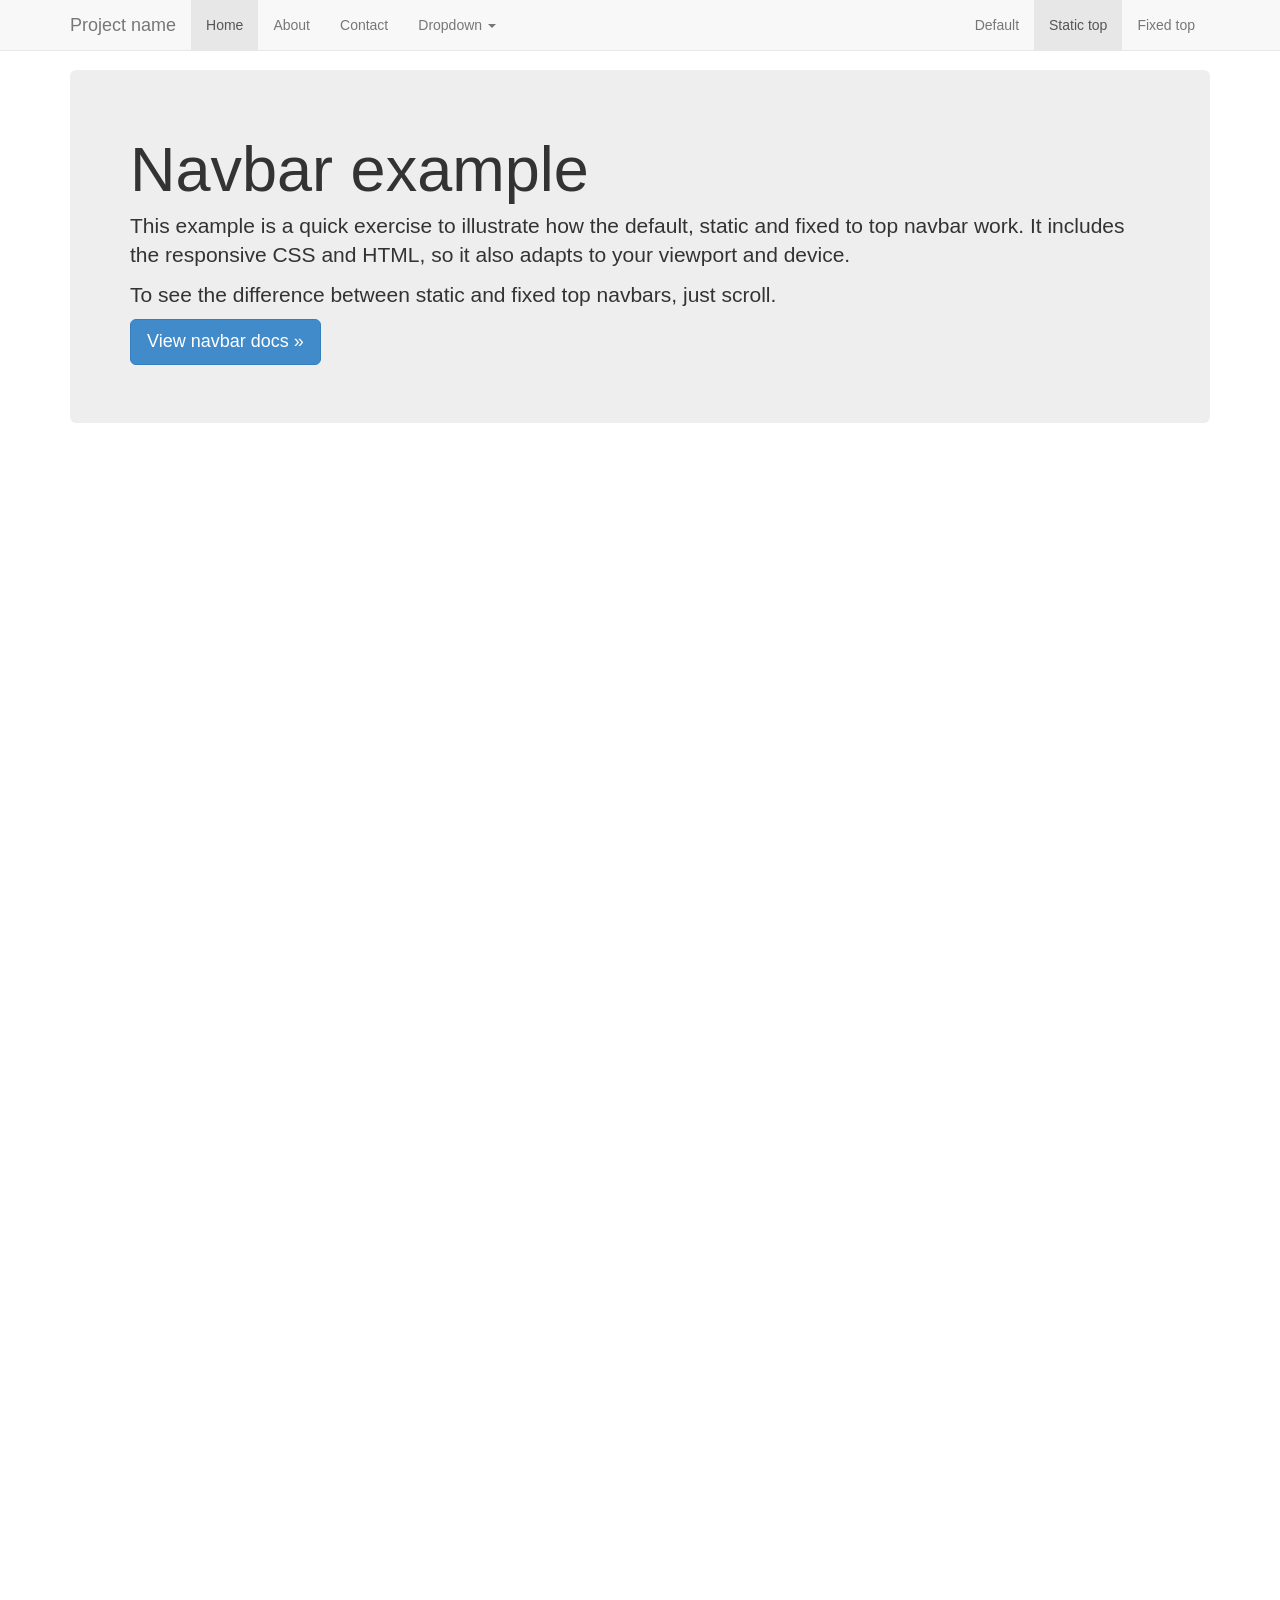
<file: part2/bootstrap/examples/navbar-static-top/index.html>
<!DOCTYPE html>
<html lang="en">
  <head>
    <meta charset="utf-8">
    <meta name="viewport" content="width=device-width, initial-scale=1.0">
    <meta name="description" content="">
    <meta name="author" content="">
    <link rel="shortcut icon" href="../../assets/ico/favicon.png">

    <title>Static Top Navbar Example for Bootstrap</title>

    <!-- Bootstrap core CSS -->
    <link href="../../dist/css/bootstrap.css" rel="stylesheet">

    <!-- Custom styles for this template -->
    <link href="navbar-static-top.css" rel="stylesheet">

    <!-- HTML5 shim and Respond.js IE8 support of HTML5 elements and media queries -->
    <!--[if lt IE 9]>
      <script src="../../assets/js/html5shiv.js"></script>
      <script src="../../assets/js/respond.min.js"></script>
    <![endif]-->
  </head>

  <body>

    <!-- Static navbar -->
    <div class="navbar navbar-default navbar-static-top">
      <div class="container">
        <div class="navbar-header">
          <button type="button" class="navbar-toggle" data-toggle="collapse" data-target=".navbar-collapse">
            <span class="icon-bar"></span>
            <span class="icon-bar"></span>
            <span class="icon-bar"></span>
          </button>
          <a class="navbar-brand" href="#">Project name</a>
        </div>
        <div class="navbar-collapse collapse">
          <ul class="nav navbar-nav">
            <li class="active"><a href="#">Home</a></li>
            <li><a href="#about">About</a></li>
            <li><a href="#contact">Contact</a></li>
            <li class="dropdown">
              <a href="#" class="dropdown-toggle" data-toggle="dropdown">Dropdown <b class="caret"></b></a>
              <ul class="dropdown-menu">
                <li><a href="#">Action</a></li>
                <li><a href="#">Another action</a></li>
                <li><a href="#">Something else here</a></li>
                <li class="divider"></li>
                <li class="dropdown-header">Nav header</li>
                <li><a href="#">Separated link</a></li>
                <li><a href="#">One more separated link</a></li>
              </ul>
            </li>
          </ul>
          <ul class="nav navbar-nav navbar-right">
            <li><a href="../navbar/">Default</a></li>
            <li class="active"><a href="./">Static top</a></li>
            <li><a href="../navbar-fixed-top/">Fixed top</a></li>
          </ul>
        </div><!--/.nav-collapse -->
      </div>
    </div>


    <div class="container">

      <!-- Main component for a primary marketing message or call to action -->
      <div class="jumbotron">
        <h1>Navbar example</h1>
        <p>This example is a quick exercise to illustrate how the default, static and fixed to top navbar work. It includes the responsive CSS and HTML, so it also adapts to your viewport and device.</p>
        <p>To see the difference between static and fixed top navbars, just scroll.</p>
        <p>
          <a class="btn btn-lg btn-primary" href="../../components/#navbar">View navbar docs &raquo;</a>
        </p>
      </div>

    </div> <!-- /container -->


    <!-- Bootstrap core JavaScript
    ================================================== -->
    <!-- Placed at the end of the document so the pages load faster -->
    <script src="../../assets/js/jquery.js"></script>
    <script src="../../dist/js/bootstrap.min.js"></script>
  </body>
</html>
</file>
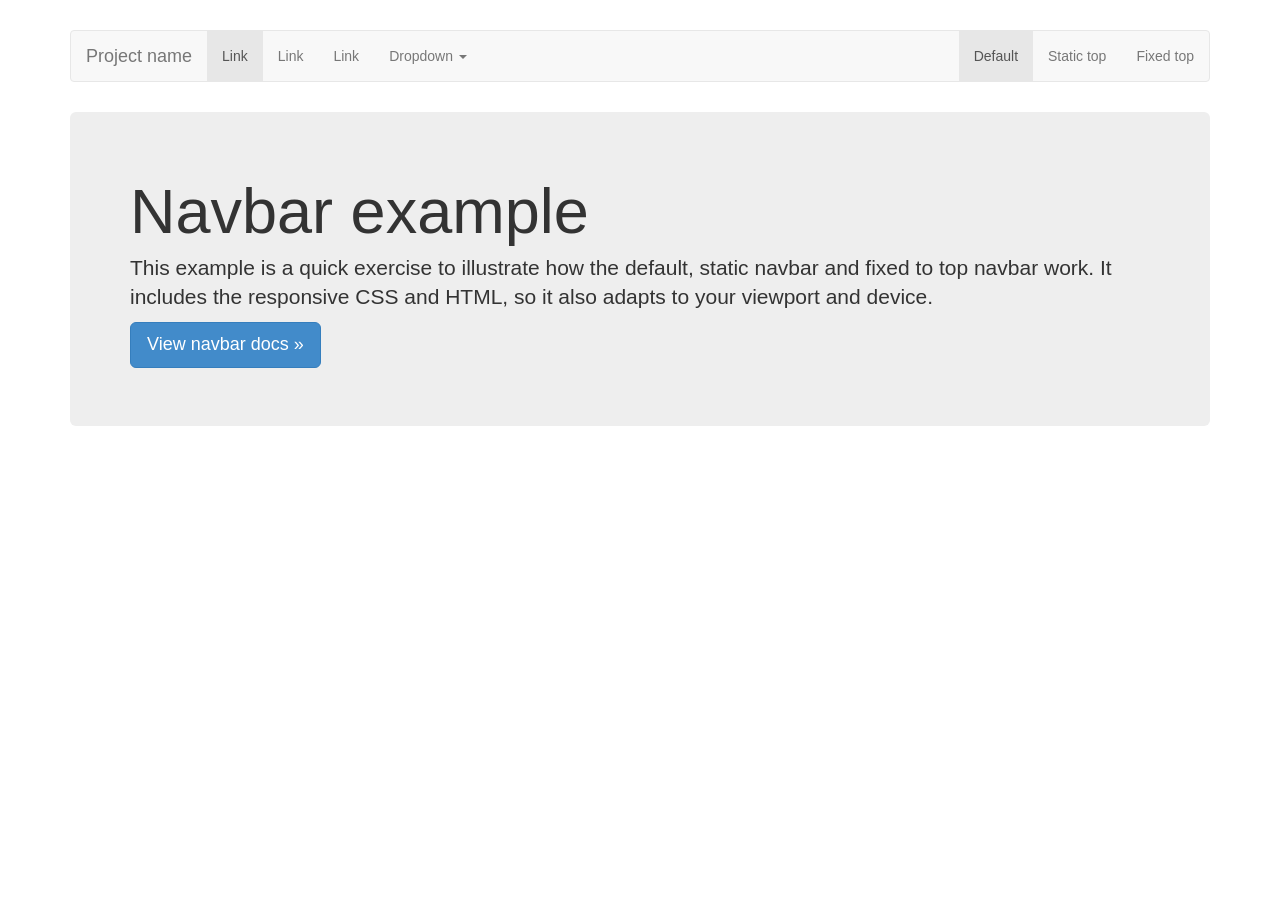
<file: part2/bootstrap/examples/navbar/index.html>
<!DOCTYPE html>
<html lang="en">
  <head>
    <meta charset="utf-8">
    <meta name="viewport" content="width=device-width, initial-scale=1.0">
    <meta name="description" content="">
    <meta name="author" content="">
    <link rel="shortcut icon" href="../../assets/ico/favicon.png">

    <title>Navbar Template for Bootstrap</title>

    <!-- Bootstrap core CSS -->
    <link href="../../dist/css/bootstrap.css" rel="stylesheet">

    <!-- Custom styles for this template -->
    <link href="navbar.css" rel="stylesheet">

    <!-- HTML5 shim and Respond.js IE8 support of HTML5 elements and media queries -->
    <!--[if lt IE 9]>
      <script src="../../assets/js/html5shiv.js"></script>
      <script src="../../assets/js/respond.min.js"></script>
    <![endif]-->
  </head>

  <body>

    <div class="container">

      <!-- Static navbar -->
      <div class="navbar navbar-default">
        <div class="navbar-header">
          <button type="button" class="navbar-toggle" data-toggle="collapse" data-target=".navbar-collapse">
            <span class="icon-bar"></span>
            <span class="icon-bar"></span>
            <span class="icon-bar"></span>
          </button>
          <a class="navbar-brand" href="#">Project name</a>
        </div>
        <div class="navbar-collapse collapse">
          <ul class="nav navbar-nav">
            <li class="active"><a href="#">Link</a></li>
            <li><a href="#">Link</a></li>
            <li><a href="#">Link</a></li>
            <li class="dropdown">
              <a href="#" class="dropdown-toggle" data-toggle="dropdown">Dropdown <b class="caret"></b></a>
              <ul class="dropdown-menu">
                <li><a href="#">Action</a></li>
                <li><a href="#">Another action</a></li>
                <li><a href="#">Something else here</a></li>
                <li class="divider"></li>
                <li class="dropdown-header">Nav header</li>
                <li><a href="#">Separated link</a></li>
                <li><a href="#">One more separated link</a></li>
              </ul>
            </li>
          </ul>
          <ul class="nav navbar-nav navbar-right">
            <li class="active"><a href="./">Default</a></li>
            <li><a href="../navbar-static-top/">Static top</a></li>
            <li><a href="../navbar-fixed-top/">Fixed top</a></li>
          </ul>
        </div><!--/.nav-collapse -->
      </div>

      <!-- Main component for a primary marketing message or call to action -->
      <div class="jumbotron">
        <h1>Navbar example</h1>
        <p>This example is a quick exercise to illustrate how the default, static navbar and fixed to top navbar work. It includes the responsive CSS and HTML, so it also adapts to your viewport and device.</p>
        <p>
          <a class="btn btn-lg btn-primary" href="../../components/#navbar">View navbar docs &raquo;</a>
        </p>
      </div>

    </div> <!-- /container -->


    <!-- Bootstrap core JavaScript
    ================================================== -->
    <!-- Placed at the end of the document so the pages load faster -->
    <script src="../../assets/js/jquery.js"></script>
    <script src="../../dist/js/bootstrap.min.js"></script>
  </body>
</html>
</file>
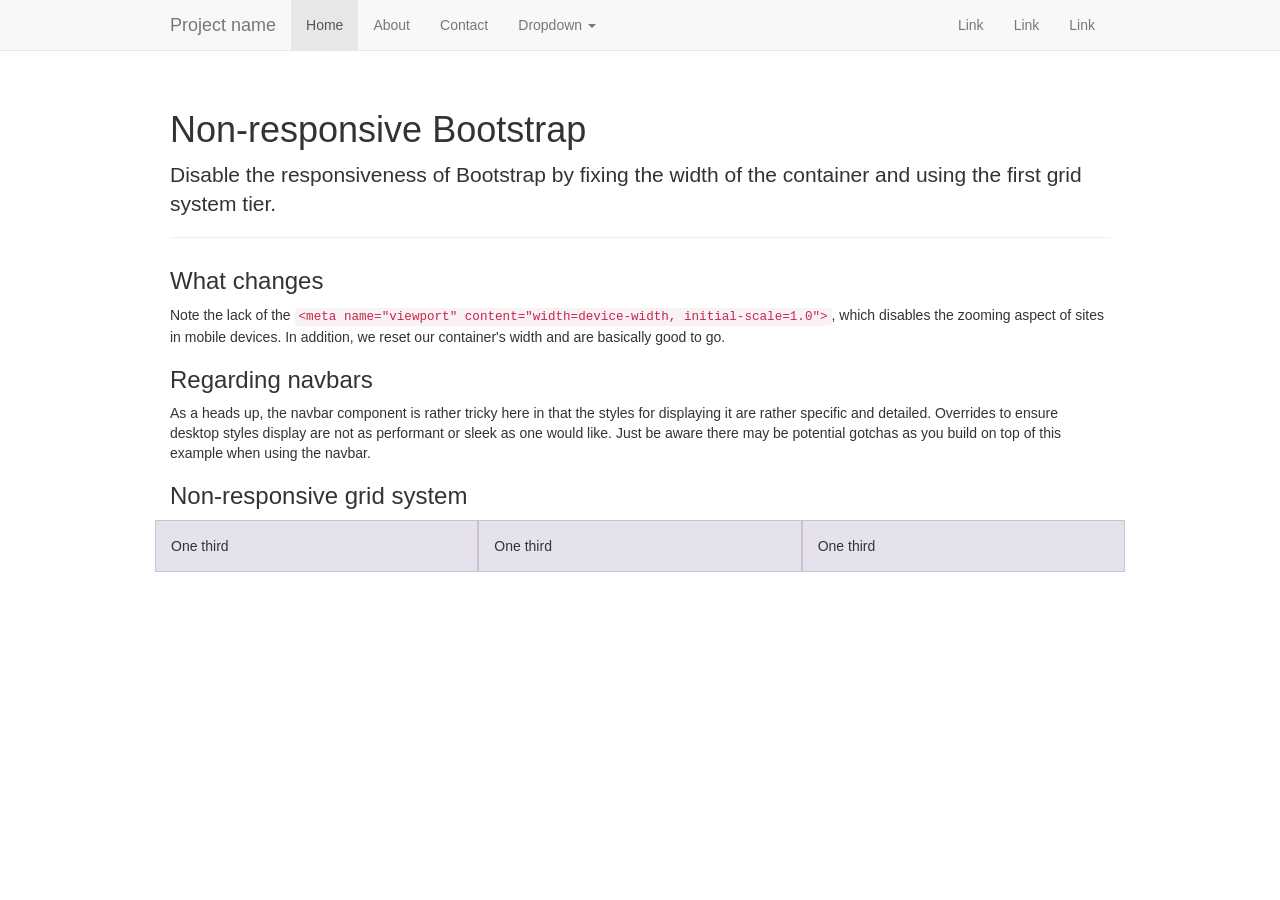
<file: part2/bootstrap/examples/non-responsive/index.html>
<!DOCTYPE html>
<html lang="en">
  <head>
    <meta charset="utf-8">
    <meta name="description" content="">
    <meta name="author" content="">

    <!-- Note there is no responsive meta tag here -->

    <link rel="shortcut icon" href="../../assets/ico/favicon.png">

    <title>Non-responsive Template for Bootstrap</title>

    <!-- Bootstrap core CSS -->
    <link href="../../dist/css/bootstrap.css" rel="stylesheet">

    <!-- Custom styles for this template -->
    <link href="non-responsive.css" rel="stylesheet">

    <!-- HTML5 shim and Respond.js IE8 support of HTML5 elements and media queries -->
    <!--[if lt IE 9]>
      <script src="../../assets/js/html5shiv.js"></script>
      <script src="../../assets/js/respond.min.js"></script>
    <![endif]-->
  </head>

  <body>

    <!-- Fixed navbar -->
    <div class="navbar navbar-default navbar-fixed-top">
      <div class="container">
        <div class="navbar-header">
          <button type="button" class="navbar-toggle" data-toggle="collapse" data-target=".navbar-collapse">
            <span class="icon-bar"></span>
            <span class="icon-bar"></span>
            <span class="icon-bar"></span>
          </button>
          <a class="navbar-brand" href="#">Project name</a>
        </div>
        <div class="navbar-collapse collapse">
          <ul class="nav navbar-nav">
            <li class="active"><a href="#">Home</a></li>
            <li><a href="#about">About</a></li>
            <li><a href="#contact">Contact</a></li>
            <li class="dropdown">
              <a href="#" class="dropdown-toggle" data-toggle="dropdown">Dropdown <b class="caret"></b></a>
              <ul class="dropdown-menu">
                <li><a href="#">Action</a></li>
                <li><a href="#">Another action</a></li>
                <li><a href="#">Something else here</a></li>
                <li class="divider"></li>
                <li class="dropdown-header">Nav header</li>
                <li><a href="#">Separated link</a></li>
                <li><a href="#">One more separated link</a></li>
              </ul>
            </li>
          </ul>
          <ul class="nav navbar-nav navbar-right">
            <li><a href="#">Link</a></li>
            <li><a href="#">Link</a></li>
            <li><a href="#">Link</a></li>
          </ul>
        </div><!--/.nav-collapse -->
      </div>
    </div>

    <div class="container">

      <div class="page-header">
        <h1>Non-responsive Bootstrap</h1>
        <p class="lead">Disable the responsiveness of Bootstrap by fixing the width of the container and using the first grid system tier.</p>
      </div>

      <h3>What changes</h3>
      <p>Note the lack of the <code>&lt;meta name="viewport" content="width=device-width, initial-scale=1.0"&gt;</code>, which disables the zooming aspect of sites in mobile devices. In addition, we reset our container's width and are basically good to go.</p>

      <h3>Regarding navbars</h3>
      <p>As a heads up, the navbar component is rather tricky here in that the styles for displaying it are rather specific and detailed. Overrides to ensure desktop styles display are not as performant or sleek as one would like. Just be aware there may be potential gotchas as you build on top of this example when using the navbar.</p>

      <h3>Non-responsive grid system</h3>
      <div class="row">
        <div class="col-xs-4">One third</div>
        <div class="col-xs-4">One third</div>
        <div class="col-xs-4">One third</div>
      </div>

    </div> <!-- /container -->


    <!-- Bootstrap core JavaScript
    ================================================== -->
    <!-- Placed at the end of the document so the pages load faster -->
    <script src="../../assets/js/jquery.js"></script>
    <script src="../../dist/js/bootstrap.min.js"></script>
  </body>
</html>
</file>
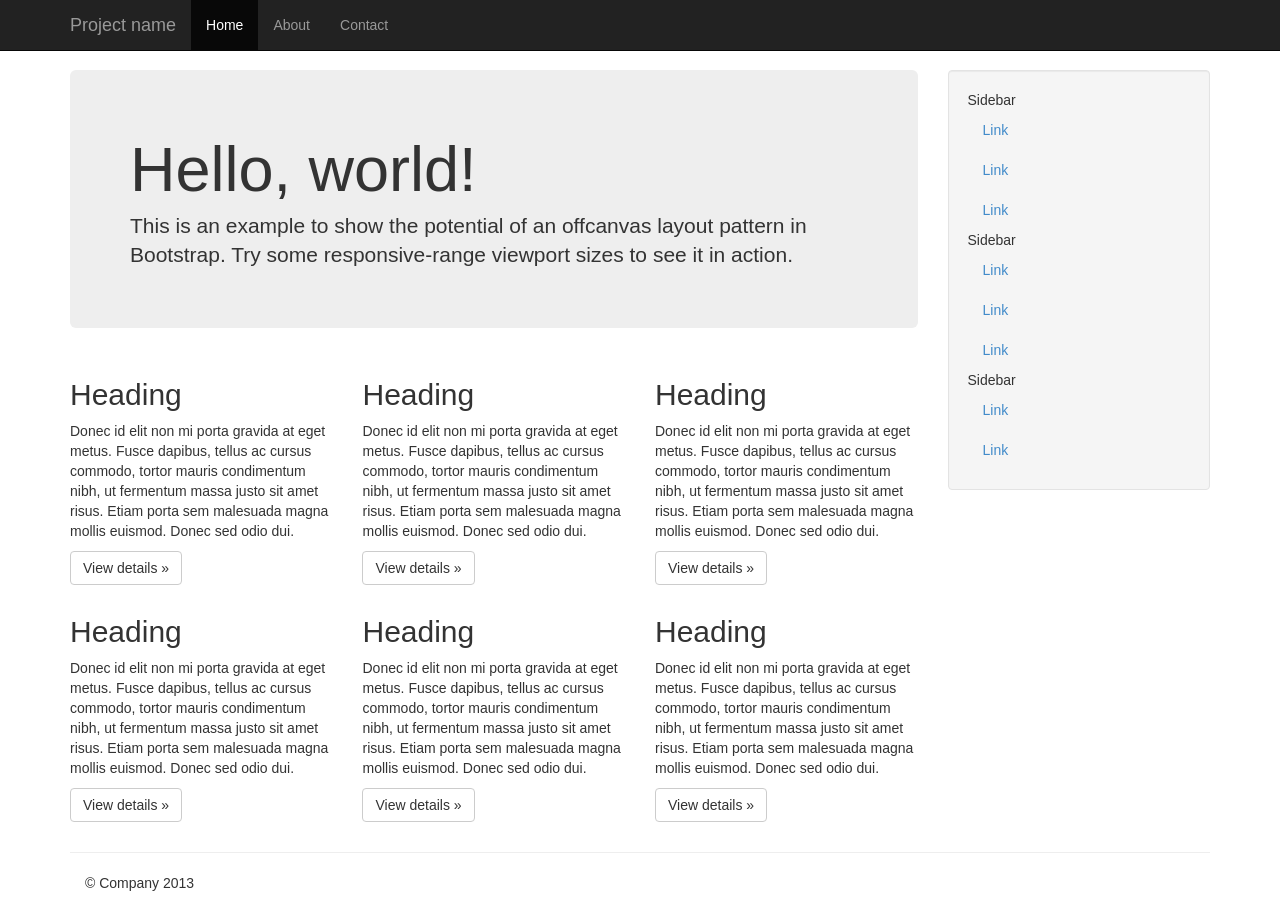
<file: part2/bootstrap/examples/offcanvas/index.html>
<!DOCTYPE html>
<html lang="en">
  <head>
    <meta charset="utf-8">
    <meta name="viewport" content="width=device-width, initial-scale=1.0">
    <meta name="description" content="">
    <meta name="author" content="">
    <link rel="shortcut icon" href="../../assets/ico/favicon.png">

    <title>Off Canvas Template for Bootstrap</title>

    <!-- Bootstrap core CSS -->
    <link href="../../dist/css/bootstrap.min.css" rel="stylesheet">

    <!-- Custom styles for this template -->
    <link href="offcanvas.css" rel="stylesheet">

    <!-- HTML5 shim and Respond.js IE8 support of HTML5 elements and media queries -->
    <!--[if lt IE 9]>
      <script src="../../assets/js/html5shiv.js"></script>
      <script src="../../assets/js/respond.min.js"></script>
    <![endif]-->
  </head>

  <body>
    <div class="navbar navbar-fixed-top navbar-inverse" role="navigation">
      <div class="container">
        <div class="navbar-header">
          <button type="button" class="navbar-toggle" data-toggle="collapse" data-target=".navbar-collapse">
            <span class="icon-bar"></span>
            <span class="icon-bar"></span>
            <span class="icon-bar"></span>
          </button>
          <a class="navbar-brand" href="#">Project name</a>
        </div>
        <div class="collapse navbar-collapse">
          <ul class="nav navbar-nav">
            <li class="active"><a href="#">Home</a></li>
            <li><a href="#about">About</a></li>
            <li><a href="#contact">Contact</a></li>
          </ul>
        </div><!-- /.nav-collapse -->
      </div><!-- /.container -->
    </div><!-- /.navbar -->

    <div class="container">

      <div class="row row-offcanvas row-offcanvas-right">
        <div class="col-xs-12 col-sm-9">
          <p class="pull-right visible-xs">
            <button type="button" class="btn btn-primary btn-xs" data-toggle="offcanvas">Toggle nav</button>
          </p>
          <div class="jumbotron">
            <h1>Hello, world!</h1>
            <p>This is an example to show the potential of an offcanvas layout pattern in Bootstrap. Try some responsive-range viewport sizes to see it in action.</p>
          </div>
          <div class="row">
            <div class="col-6 col-sm-6 col-lg-4">
              <h2>Heading</h2>
              <p>Donec id elit non mi porta gravida at eget metus. Fusce dapibus, tellus ac cursus commodo, tortor mauris condimentum nibh, ut fermentum massa justo sit amet risus. Etiam porta sem malesuada magna mollis euismod. Donec sed odio dui. </p>
              <p><a class="btn btn-default" href="#">View details &raquo;</a></p>
            </div><!--/span-->
            <div class="col-6 col-sm-6 col-lg-4">
              <h2>Heading</h2>
              <p>Donec id elit non mi porta gravida at eget metus. Fusce dapibus, tellus ac cursus commodo, tortor mauris condimentum nibh, ut fermentum massa justo sit amet risus. Etiam porta sem malesuada magna mollis euismod. Donec sed odio dui. </p>
              <p><a class="btn btn-default" href="#">View details &raquo;</a></p>
            </div><!--/span-->
            <div class="col-6 col-sm-6 col-lg-4">
              <h2>Heading</h2>
              <p>Donec id elit non mi porta gravida at eget metus. Fusce dapibus, tellus ac cursus commodo, tortor mauris condimentum nibh, ut fermentum massa justo sit amet risus. Etiam porta sem malesuada magna mollis euismod. Donec sed odio dui. </p>
              <p><a class="btn btn-default" href="#">View details &raquo;</a></p>
            </div><!--/span-->
            <div class="col-6 col-sm-6 col-lg-4">
              <h2>Heading</h2>
              <p>Donec id elit non mi porta gravida at eget metus. Fusce dapibus, tellus ac cursus commodo, tortor mauris condimentum nibh, ut fermentum massa justo sit amet risus. Etiam porta sem malesuada magna mollis euismod. Donec sed odio dui. </p>
              <p><a class="btn btn-default" href="#">View details &raquo;</a></p>
            </div><!--/span-->
            <div class="col-6 col-sm-6 col-lg-4">
              <h2>Heading</h2>
              <p>Donec id elit non mi porta gravida at eget metus. Fusce dapibus, tellus ac cursus commodo, tortor mauris condimentum nibh, ut fermentum massa justo sit amet risus. Etiam porta sem malesuada magna mollis euismod. Donec sed odio dui. </p>
              <p><a class="btn btn-default" href="#">View details &raquo;</a></p>
            </div><!--/span-->
            <div class="col-6 col-sm-6 col-lg-4">
              <h2>Heading</h2>
              <p>Donec id elit non mi porta gravida at eget metus. Fusce dapibus, tellus ac cursus commodo, tortor mauris condimentum nibh, ut fermentum massa justo sit amet risus. Etiam porta sem malesuada magna mollis euismod. Donec sed odio dui. </p>
              <p><a class="btn btn-default" href="#">View details &raquo;</a></p>
            </div><!--/span-->
          </div><!--/row-->
        </div><!--/span-->

        <div class="col-xs-6 col-sm-3 sidebar-offcanvas" id="sidebar" role="navigation">
          <div class="well sidebar-nav">
            <ul class="nav">
              <li>Sidebar</li>
              <li class="active"><a href="#">Link</a></li>
              <li><a href="#">Link</a></li>
              <li><a href="#">Link</a></li>
              <li>Sidebar</li>
              <li><a href="#">Link</a></li>
              <li><a href="#">Link</a></li>
              <li><a href="#">Link</a></li>
              <li>Sidebar</li>
              <li><a href="#">Link</a></li>
              <li><a href="#">Link</a></li>
            </ul>
          </div><!--/.well -->
        </div><!--/span-->
      </div><!--/row-->

      <hr>

      <footer>
        <p>&copy; Company 2013</p>
      </footer>

    </div><!--/.container-->



    <!-- Bootstrap core JavaScript
    ================================================== -->
    <!-- Placed at the end of the document so the pages load faster -->
    <script src="../../assets/js/jquery.js"></script>
    <script src="../../dist/js/bootstrap.min.js"></script>
    <script src="offcanvas.js"></script>
  </body>
</html>
</file>
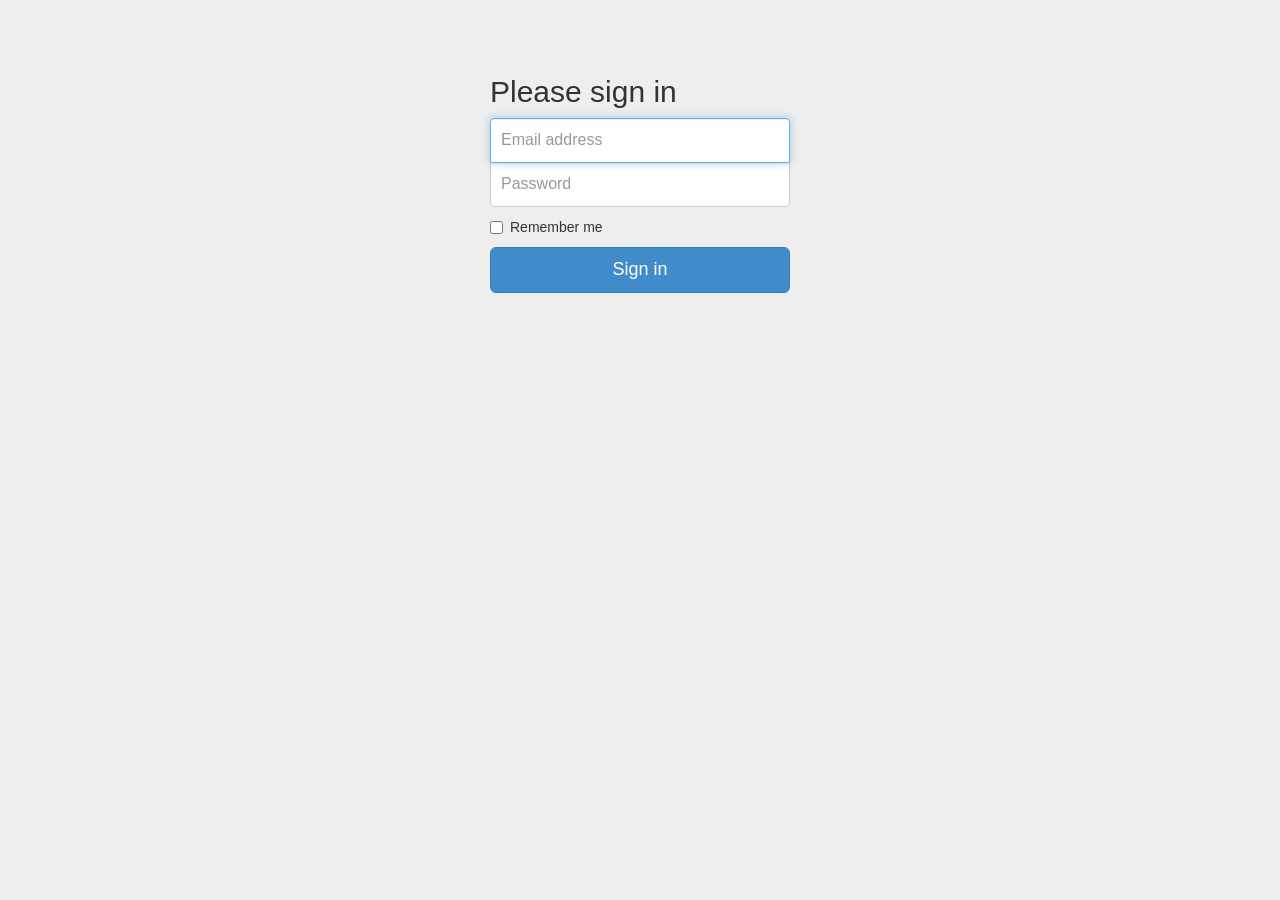
<file: part2/bootstrap/examples/signin/index.html>
<!DOCTYPE html>
<html lang="en">
  <head>
    <meta charset="utf-8">
    <meta name="viewport" content="width=device-width, initial-scale=1.0">
    <meta name="description" content="">
    <meta name="author" content="">
    <link rel="shortcut icon" href="../../assets/ico/favicon.png">

    <title>Signin Template for Bootstrap</title>

    <!-- Bootstrap core CSS -->
    <link href="../../dist/css/bootstrap.css" rel="stylesheet">

    <!-- Custom styles for this template -->
    <link href="signin.css" rel="stylesheet">

    <!-- HTML5 shim and Respond.js IE8 support of HTML5 elements and media queries -->
    <!--[if lt IE 9]>
      <script src="../../assets/js/html5shiv.js"></script>
      <script src="../../assets/js/respond.min.js"></script>
    <![endif]-->
  </head>

  <body>

    <div class="container">

      <form class="form-signin">
        <h2 class="form-signin-heading">Please sign in</h2>
        <input type="text" class="form-control" placeholder="Email address" autofocus>
        <input type="password" class="form-control" placeholder="Password">
        <label class="checkbox">
          <input type="checkbox" value="remember-me"> Remember me
        </label>
        <button class="btn btn-lg btn-primary btn-block" type="submit">Sign in</button>
      </form>

    </div> <!-- /container -->


    <!-- Bootstrap core JavaScript
    ================================================== -->
    <!-- Placed at the end of the document so the pages load faster -->
  </body>
</html>
</file>
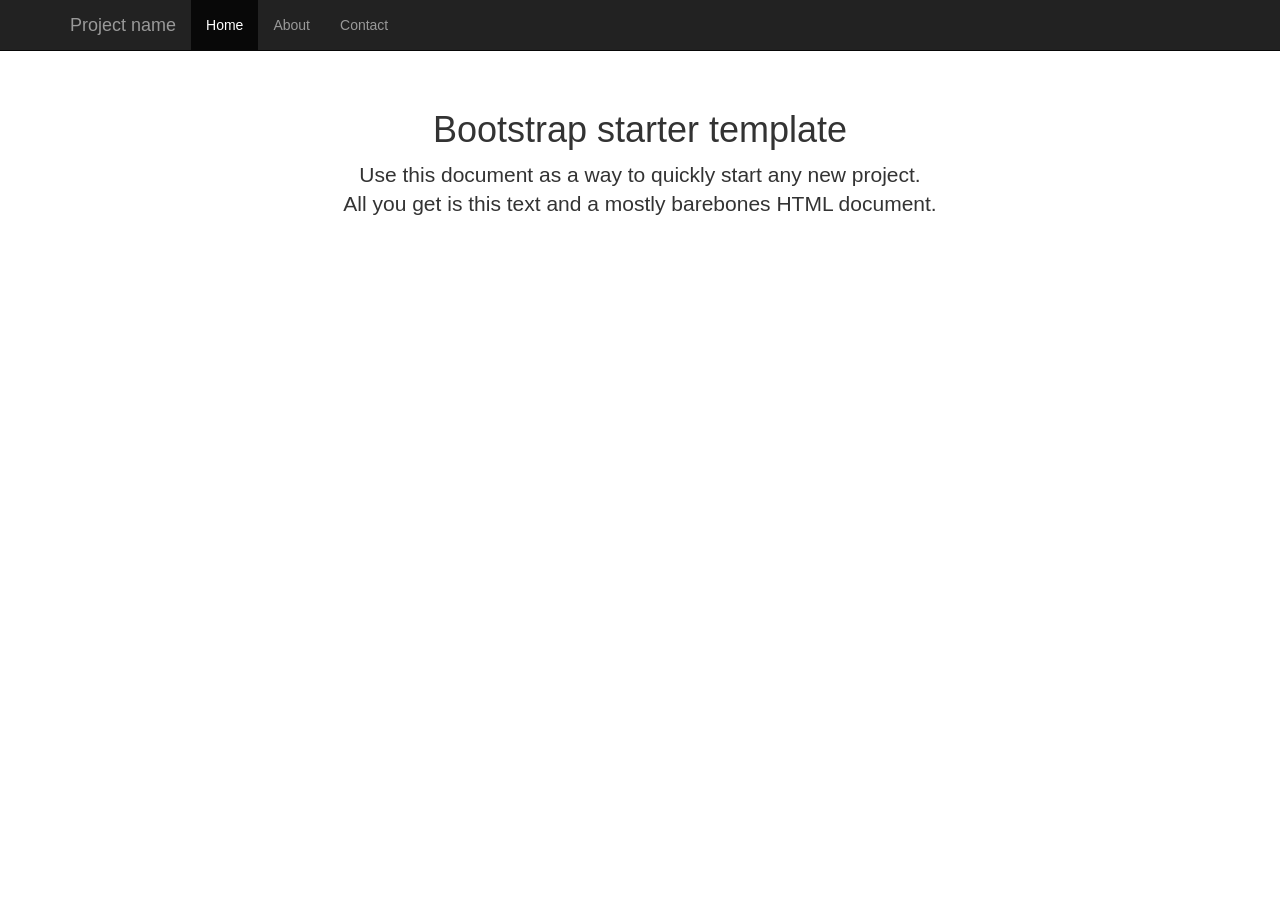
<file: part2/bootstrap/examples/starter-template/index.html>
<!DOCTYPE html>
<html lang="en">
  <head>
    <meta charset="utf-8">
    <meta name="viewport" content="width=device-width, initial-scale=1.0">
    <meta name="description" content="">
    <meta name="author" content="">
    <link rel="shortcut icon" href="../../assets/ico/favicon.png">

    <title>Starter Template for Bootstrap</title>

    <!-- Bootstrap core CSS -->
    <link href="../../dist/css/bootstrap.css" rel="stylesheet">

    <!-- Custom styles for this template -->
    <link href="starter-template.css" rel="stylesheet">

    <!-- HTML5 shim and Respond.js IE8 support of HTML5 elements and media queries -->
    <!--[if lt IE 9]>
      <script src="../../assets/js/html5shiv.js"></script>
      <script src="../../assets/js/respond.min.js"></script>
    <![endif]-->
  </head>

  <body>

    <div class="navbar navbar-inverse navbar-fixed-top">
      <div class="container">
        <div class="navbar-header">
          <button type="button" class="navbar-toggle" data-toggle="collapse" data-target=".navbar-collapse">
            <span class="icon-bar"></span>
            <span class="icon-bar"></span>
            <span class="icon-bar"></span>
          </button>
          <a class="navbar-brand" href="#">Project name</a>
        </div>
        <div class="collapse navbar-collapse">
          <ul class="nav navbar-nav">
            <li class="active"><a href="#">Home</a></li>
            <li><a href="#about">About</a></li>
            <li><a href="#contact">Contact</a></li>
          </ul>
        </div><!--/.nav-collapse -->
      </div>
    </div>

    <div class="container">

      <div class="starter-template">
        <h1>Bootstrap starter template</h1>
        <p class="lead">Use this document as a way to quickly start any new project.<br> All you get is this text and a mostly barebones HTML document.</p>
      </div>

    </div><!-- /.container -->


    <!-- Bootstrap core JavaScript
    ================================================== -->
    <!-- Placed at the end of the document so the pages load faster -->
    <script src="../../assets/js/jquery.js"></script>
    <script src="../../dist/js/bootstrap.min.js"></script>
  </body>
</html>
</file>
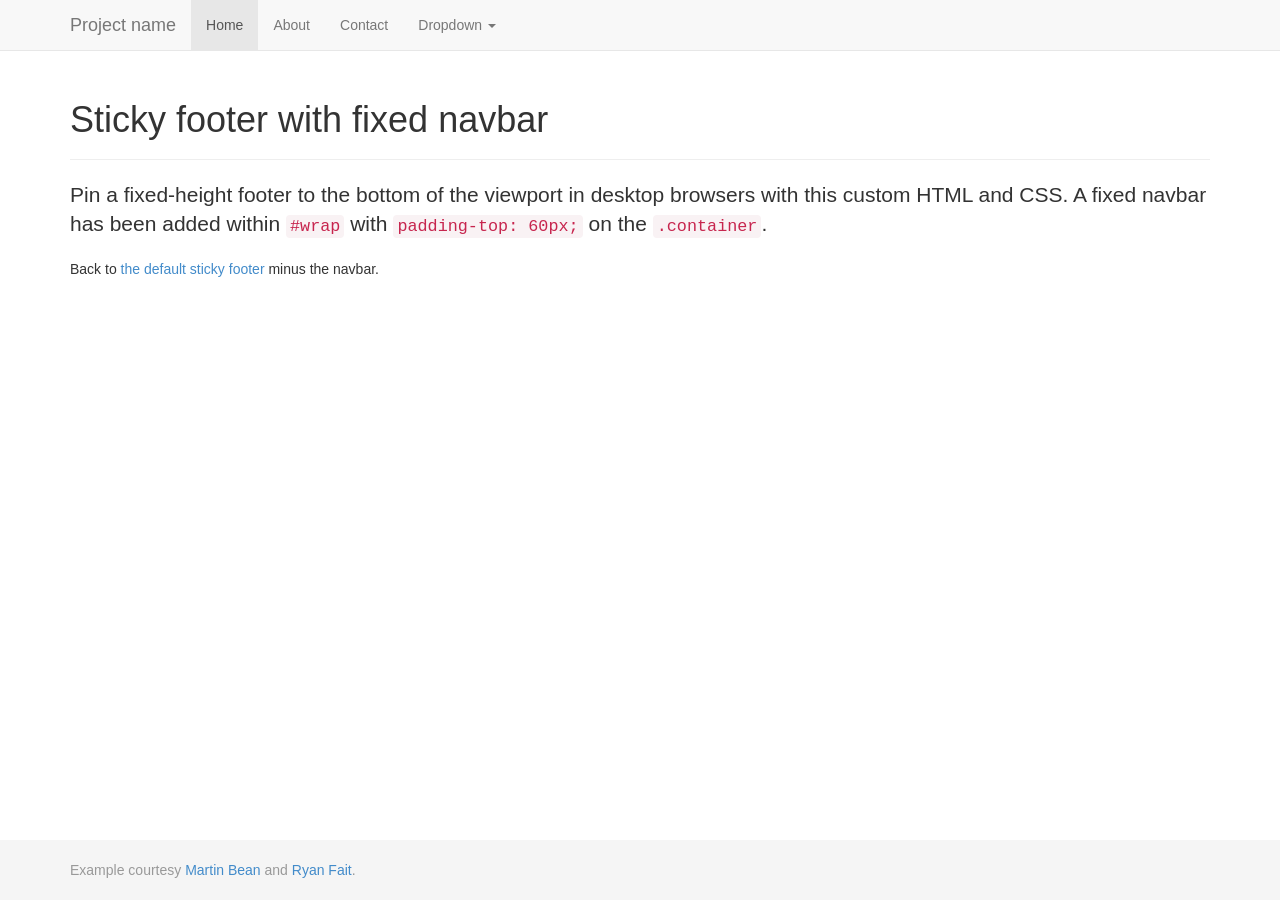
<file: part2/bootstrap/examples/sticky-footer-navbar/index.html>
<!DOCTYPE html>
<html lang="en">
  <head>
    <meta charset="utf-8">
    <meta name="viewport" content="width=device-width, initial-scale=1.0">
    <meta name="description" content="">
    <meta name="author" content="">
    <link rel="shortcut icon" href="../../assets/ico/favicon.png">

    <title>Sticky Footer Navbar Template for Bootstrap</title>

    <!-- Bootstrap core CSS -->
    <link href="../../dist/css/bootstrap.css" rel="stylesheet">

    <!-- Custom styles for this template -->
    <link href="sticky-footer-navbar.css" rel="stylesheet">

    <!-- HTML5 shim and Respond.js IE8 support of HTML5 elements and media queries -->
    <!--[if lt IE 9]>
      <script src="../../assets/js/html5shiv.js"></script>
      <script src="../../assets/js/respond.min.js"></script>
    <![endif]-->
  </head>

  <body>

    <!-- Wrap all page content here -->
    <div id="wrap">

      <!-- Fixed navbar -->
      <div class="navbar navbar-default navbar-fixed-top">
        <div class="container">
          <div class="navbar-header">
            <button type="button" class="navbar-toggle" data-toggle="collapse" data-target=".navbar-collapse">
              <span class="icon-bar"></span>
              <span class="icon-bar"></span>
              <span class="icon-bar"></span>
            </button>
            <a class="navbar-brand" href="#">Project name</a>
          </div>
          <div class="collapse navbar-collapse">
            <ul class="nav navbar-nav">
              <li class="active"><a href="#">Home</a></li>
              <li><a href="#about">About</a></li>
              <li><a href="#contact">Contact</a></li>
              <li class="dropdown">
                <a href="#" class="dropdown-toggle" data-toggle="dropdown">Dropdown <b class="caret"></b></a>
                <ul class="dropdown-menu">
                  <li><a href="#">Action</a></li>
                  <li><a href="#">Another action</a></li>
                  <li><a href="#">Something else here</a></li>
                  <li class="divider"></li>
                  <li class="dropdown-header">Nav header</li>
                  <li><a href="#">Separated link</a></li>
                  <li><a href="#">One more separated link</a></li>
                </ul>
              </li>
            </ul>
          </div><!--/.nav-collapse -->
        </div>
      </div>

      <!-- Begin page content -->
      <div class="container">
        <div class="page-header">
          <h1>Sticky footer with fixed navbar</h1>
        </div>
        <p class="lead">Pin a fixed-height footer to the bottom of the viewport in desktop browsers with this custom HTML and CSS. A fixed navbar has been added within <code>#wrap</code> with <code>padding-top: 60px;</code> on the <code>.container</code>.</p>
        <p>Back to <a href="../sticky-footer">the default sticky footer</a> minus the navbar.</p>
      </div>
    </div>

    <div id="footer">
      <div class="container">
        <p class="text-muted credit">Example courtesy <a href="http://martinbean.co.uk">Martin Bean</a> and <a href="http://ryanfait.com/sticky-footer/">Ryan Fait</a>.</p>
      </div>
    </div>


    <!-- Bootstrap core JavaScript
    ================================================== -->
    <!-- Placed at the end of the document so the pages load faster -->
    <script src="../../assets/js/jquery.js"></script>
    <script src="../../dist/js/bootstrap.min.js"></script>
  </body>
</html>
</file>
<file: part1/css/5grid/core.css>
/*****************************************************************/
/* 5grid 0.3.2 by n33.co | MIT+GPLv2 license licensed            */
/* core.css: Core stylesheet                                     */
/*****************************************************************/

/**************************************************/
/* Resets (by meyerweb.com/eric/tools/css/reset/) */
/**************************************************/

	html, body, div, span, applet, object, iframe, h1, h2, h3, h4, h5, h6, p, blockquote, pre, a, abbr, acronym, address, big, cite, code, del, dfn, em, img, ins, kbd, q, s, samp, small, strike, strong, sub, sup, tt, var, b, u, i, center, dl, dt, dd, ol, ul, li, fieldset, form, label, legend, table, caption, tbody, tfoot, thead, tr, th, td, article, aside, canvas, details, embed, figure, figcaption, footer, header, hgroup, menu, nav, output, ruby, section, summary, time, mark, audio, video {
	margin: 0;
	padding: 0;
	border: 0;
	font-size: 100%;
	vertical-align: baseline;
	font-family: inherit;
	color: #000;
	}

	article, aside, details, figcaption, figure, footer, header, hgroup, menu, nav, section {
		display: block;
	}

	body {
		line-height: 1;
	}

	ol, ul {
		list-style: none;
	}

	blockquote, q {
		quotes: none;
	}

	blockquote:before, blockquote:after, q:before, q:after {
		content: '';
		content: none;
	}

	table {
		border-collapse: collapse;
		border-spacing: 0;
	}

/*********************/
/* Grid              */
/*********************/

	.\35 grid .\31 2u { width: 100%; } .\35 grid .\31 1u { width: 91.5%; } .\35 grid .\31 0u { width: 83%; } .\35 grid .\39 u { width: 74.5%; } .\35 grid .\38 u { width: 66%; } .\35 grid .\37 u { width: 57.5%; } .\35 grid .\36 u { width: 49%; } .\35 grid .\35 u { width: 40.5%; } .\35 grid .\34 u { width: 32%; } .\35 grid .\33 u { width: 23.5%; } .\35 grid .\32 u { width: 15%; } .\35 grid .\31 u { width: 6.5%; }
	
	.\35 grid .\31 u, .\35 grid .\32 u, .\35 grid .\33 u, .\35 grid .\34 u, .\35 grid .\35 u, .\35 grid .\36 u, .\35 grid .\37 u, .\35 grid .\38 u, .\35 grid .\39 u, .\35 grid .\31 0u, .\35 grid .\31 1u, .\35 grid .\31 2u {
		margin: 1% 0 1% 2%;
		float: left;
	}

	.\35 grid:after {
		content: '';
		display: block;
		clear: both;
		height: 0;
	}

	.\35 grid-flush .\31 2u { width: 100% !important; } .\35 grid-flush .\31 1u { width: 91.6666666667% !important; } .\35 grid-flush .\31 0u { width: 83.3333333333% !important; } .\35 grid-flush .\39 u { width: 75% !important; } .\35 grid-flush .\38 u { width: 66.6666666667% !important; } .\35 grid-flush .\37 u { width: 58.3333333333% !important; } .\35 grid-flush .\36 u { width: 50% !important; } .\35 grid-flush .\35 u { width: 41.6666666667% !important; } .\35 grid-flush .\34 u { width: 33.3333333333% !important; } .\35 grid-flush .\33 u { width: 25% !important; } .\35 grid-flush .\32 u { width: 16.6666666667% !important; } .\35 grid-flush .\31 u { width: 8.3333333333% !important; }

	.\35 grid-flush .\31 u, .\35 grid-flush .\32 u, .\35 grid-flush .\33 u, .\35 grid-flush .\34 u, .\35 grid-flush .\35 u, .\35 grid-flush .\36 u, .\35 grid-flush .\37 u, .\35 grid-flush .\38 u, .\35 grid-flush .\39 u, .\35 grid-flush .\31 0u, .\35 grid-flush .\31 1u, .\35 grid-flush .\31 2u {
		margin: 0 !important;
	}

	.do-5grid .do-12u { width: 100%; } .do-5grid .do-11u { width: 91.5%; } .do-5grid .do-10u { width: 83%; } .do-5grid .do-9u { width: 74.5%; } .do-5grid .do-8u { width: 66%; } .do-5grid .do-7u { width: 57.5%; } .do-5grid .do-6u { width: 49%; } .do-5grid .do-5u { width: 40.5%; } .do-5grid .do-4u { width: 32%; } .do-5grid .do-3u { width: 23.5%; } .do-5grid .do-2u { width: 15%; } .do-5grid .do-1u { width: 6.5%; }
	
	.do-5grid .do-1u, .do-5grid .do-2u, .do-5grid .do-3u, .do-5grid .do-4u, .do-5grid .do-5u, .do-5grid .do-6u, .do-5grid .do-7u, .do-5grid .do-8u, .do-5grid .do-9u, .do-5grid .do-10u, .do-5grid .do-11u, .do-5grid .do-12u {
		margin: 1% 0 1% 2%;
		float: left;
	}

	.do-5grid:after {
		content: '';
		display: block;
		clear: both;
		height: 0;
	}

	.do-5grid-flush .do-12u { width: 100%; } .do-5grid-flush .do-11u { width: 91.6666666667%; } .do-5grid-flush .do-10u { width: 83.3333333333%; } .do-5grid-flush .do-9u { width: 75%; } .do-5grid-flush .do-8u { width: 66.6666666667%; } .do-5grid-flush .do-7u { width: 58.3333333333%; } .do-5grid-flush .do-6u { width: 50%; } .do-5grid-flush .do-5u { width: 41.6666666667%; } .do-5grid-flush .do-4u { width: 33.3333333333%; } .do-5grid-flush .do-3u { width: 25%; } .do-5grid-flush .do-2u { width: 16.6666666667%; } .do-5grid-flush .do-1u { width: 8.3333333333%; }

	.do-5grid-flush .do-1u, .do-5grid-flush .do-2u, .do-5grid-flush .do-3u, .do-5grid-flush .do-4u, .do-5grid-flush .do-5u, .do-5grid-flush .do-6u, .do-5grid-flush .do-7u, .do-5grid-flush .do-8u, .do-5grid-flush .do-9u, .do-5grid-flush .do-10u, .do-5grid-flush .do-11u, .do-5grid-flush .do-12u {
		margin: 0 !important;
	}

/*********************/
/* Mobile            */
/*********************/

	#mobileUI-site-titlebar {
		text-align: center;
	}
	
	#mobileUI-site-nav-opener {
		top: 0;
		left: 0;
	}
	
	#mobileUI-site-nav {
	}

		#mobileUI-site-nav nav {
		}
	
		#mobileUI-site-nav a {
			display: block;
		}
	
		#mobileUI-site-nav a .indent-1 { display: inline-block; width: 1em; }
		#mobileUI-site-nav a .indent-2 { display: inline-block; width: 2em; }
		#mobileUI-site-nav a .indent-3 { display: inline-block; width: 3em; }
		#mobileUI-site-nav a .indent-4 { display: inline-block; width: 4em; }
		#mobileUI-site-nav a .indent-5 { display: inline-block; width: 5em; }
		#mobileUI-site-nav a .indent-6 { display: inline-block; width: 6em; }
		#mobileUI-site-nav a .indent-7 { display: inline-block; width: 7em; }
		#mobileUI-site-nav a .indent-8 { display: inline-block; width: 8em; }
		#mobileUI-site-nav a .indent-9 { display: inline-block; width: 9em; }
		#mobileUI-site-nav a .indent-10 { display: inline-block; width: 10em; }
</file>
<file: part1/css/5grid/core-desktop.css>
/*****************************************************************/
/* 5grid 0.3.2 by n33.co | MIT+GPLv2 license licensed            */
/* core-desktop.css: Core (desktop) stylesheet                   */
/*****************************************************************/

.\35 grid .row:after { content: ''; display: block; clear: both; height: 0; } 
.\35 grid .row > :first-child { margin-left: 0; } 
.\35 grid .row:first-child > * { margin-top: 0; } 
.\35 grid .row:last-child > * { margin-bottom: 0; }
.\35 grid .offset-1u:first-child { margin-left: 8.5% !important; } 
.\35 grid .offset-2u:first-child { margin-left: 17% !important; } 
.\35 grid .offset-3u:first-child { margin-left: 25.5% !important; } 
.\35 grid .offset-4u:first-child { margin-left: 34% !important; } 
.\35 grid .offset-5u:first-child { margin-left: 42.5% !important; } 
.\35 grid .offset-6u:first-child { margin-left: 51% !important; } 
.\35 grid .offset-7u:first-child { margin-left: 59.5% !important; } 
.\35 grid .offset-8u:first-child { margin-left: 68% !important; } 
.\35 grid .offset-9u:first-child { margin-left: 76.5% !important; } 
.\35 grid .offset-10u:first-child { margin-left: 85% !important; } 
.\35 grid .offset-11u:first-child { margin-left: 93.5% !important; } 
.\35 grid .offset-1u { margin-left: 10.5% !important; } 
.\35 grid .offset-2u { margin-left: 19% !important; } 
.\35 grid .offset-3u { margin-left: 27.5% !important; } 
.\35 grid .offset-4u { margin-left: 36% !important; } 
.\35 grid .offset-5u { margin-left: 44.5% !important; } 
.\35 grid .offset-6u { margin-left: 53% !important; } 
.\35 grid .offset-7u { margin-left: 61.5% !important; } 
.\35 grid .offset-8u { margin-left: 70% !important; } 
.\35 grid .offset-9u { margin-left: 78.5% !important; } 
.\35 grid .offset-10u { margin-left: 87% !important; } 
.\35 grid .offset-11u { margin-left: 95.5% !important; }
</file>
<file: part1/css/5grid/core-1200px.css>
/*****************************************************************/
/* 5grid 0.3.2 by n33.co | MIT+GPLv2 license licensed            */
/* core-1200px.css: 1200px                                       */
/*****************************************************************/

/*********************/
/* 1200px            */
/*********************/

	.\35 grid-layout {
		width: 1200px;
		margin: 0 auto;
	}
</file>
<file: part1/css/5grid/core-noscript.css>
/*****************************************************************/
/* 5grid 0.3.2 by n33.co | MIT+GPLv2 license licensed            */
/* noscript-1000px.css: Kludgey noscript stylesheet              */
/*****************************************************************/

/*********************/
/* Base Grid         */
/*********************/

	.\35 grid-layout .\31 2u { width: 100%; } 
	.\35 grid-layout .\31 1u { width: 91.5%; } 
	.\35 grid-layout .\31 0u { width: 83%; } 
	.\35 grid-layout .\39 u { width: 74.5%; } 
	.\35 grid-layout .\38 u { width: 66%; }
	.\35 grid-layout .\37 u { width: 57.5%; } 
	.\35 grid-layout .\36 u { width: 49%; } 
	.\35 grid-layout .\35 u { width: 40.5%; } 
	.\35 grid-layout .\34 u { width: 32%; } 
	.\35 grid-layout .\33 u { width: 23.5%; } 
	.\35 grid-layout .\32 u { width: 15%; } 
	.\35 grid-layout .\31 u { width: 6.5%; }

	.\35 grid-layout .\31 u, .\35 grid-layout .\32 u, .\35 grid-layout .\33 u, .\35 grid-layout .\34 u, .\35 grid-layout .\35 u, .\35 grid-layout .\36 u, .\35 grid-layout .\37 u, .\35 grid-layout .\38 u, .\35 grid-layout .\39 u, .\35 grid-layout .\31 0u, .\35 grid-layout .\31 1u, .\35 grid-layout .\31 2u {
		margin: 1% 0 1% 2%;
		float: left;
	}

	.\35 grid-layout:after {
		content: '';
		display: block;
		clear: both;
		height: 0;
	}

/*********************/
/* Desktop           */
/*********************/

	.\35 grid-layout .row:after { content: ''; display: block; clear: both; height: 0; } 
	.\35 grid-layout .row > :first-child { margin-left: 0; } 
	.\35 grid-layout .row:first-child > * { margin-top: 0; } 
	.\35 grid-layout .row:last-child > * { margin-bottom: 0; }
	.\35 grid-layout .offset-1u:first-child { margin-left: 8.5% !important; } 
	.\35 grid-layout .offset-2u:first-child { margin-left: 17% !important; } 
	.\35 grid-layout .offset-3u:first-child { margin-left: 25.5% !important; } 
	.\35 grid-layout .offset-4u:first-child { margin-left: 34% !important; } 
	.\35 grid-layout .offset-5u:first-child { margin-left: 42.5% !important; } 
	.\35 grid-layout .offset-6u:first-child { margin-left: 51% !important; } 
	.\35 grid-layout .offset-7u:first-child { margin-left: 59.5% !important; } 
	.\35 grid-layout .offset-8u:first-child { margin-left: 68% !important; } 
	.\35 grid-layout .offset-9u:first-child { margin-left: 76.5% !important; } 
	.\35 grid-layout .offset-10u:first-child { margin-left: 85% !important; } 
	.\35 grid-layout .offset-11u:first-child { margin-left: 93.5% !important; } 
	.\35 grid-layout .offset-1u { margin-left: 10.5% !important; } 
	.\35 grid-layout .offset-2u { margin-left: 19% !important; } 
	.\35 grid-layout .offset-3u { margin-left: 27.5% !important; } 
	.\35 grid-layout .offset-4u { margin-left: 36% !important; } 
	.\35 grid-layout .offset-5u { margin-left: 44.5% !important; } 
	.\35 grid-layout .offset-6u { margin-left: 53% !important; } 
	.\35 grid-layout .offset-7u { margin-left: 61.5% !important; } 
	.\35 grid-layout .offset-8u { margin-left: 70% !important; } 
	.\35 grid-layout .offset-9u { margin-left: 78.5% !important; } 
	.\35 grid-layout .offset-10u { margin-left: 87% !important; } 
	.\35 grid-layout .offset-11u { margin-left: 95.5% !important; }
</file>
<file: part1/css/style.css>
@import url(http://fonts.googleapis.com/css?family=Dosis:200,400);
@import url(http://fonts.googleapis.com/css?family=Yanone+Kaffeesatz:400,300,200);

/*
	Iridium: A responsive HTML5 website template by HTML5Templates.com
	Released for free under the Creative Commons Attribution 3.0 license (html5templates.com/license)
	Visit http://html5templates.com for more great templates or follow us on Twitter @HTML5T
*/

/*********************************************************************************/
/* Global                                                                        */
/*********************************************************************************/

/* Basic */

body {
	background: #FFFFFF;
	font-family: 'Yanone Kaffeesatz';
	font-size: 13.5pt;
	line-height: 1.75em;
	color: #4c4c4c;
}

h1 {
	font-family: 'Lobster Two', cursive;
}

h1, h2, h3, h4 {
	margin: 0px;
	padding: 0px;
	font-weight: 300;
}

h2, h3, h4 {
	font-family: 'Yanone Kaffeesatz';
	font-weight: 300;
	color: #1d1d1d;
}

h2, h3 {
	font-size: 2em;
	letter-spacing: -1px;
	margin: 0 0 0.75em 0;
}

strong {
	font-weight: 700;
	color: #1d1d1d;
}

a {
	color: #478903;
	text-decoration: underline;
}

a:hover {
	text-decoration: none;
}

p {
	margin-bottom: 10px;
}


/* Reusable Buttons */

.button {
	display: inline-block;
	outline: 0;
	white-space: nowrap;
	margin-top: 30px;
	padding: 10px 30px 10px 30px;
	background: #E55234;
	box-shadow: inset 0px 0px 0px 1px #F5AC97, 0px 2px 3px 0px rgba(0,0,0,0.25);
	border: solid 1px #B72204;
	border-radius: 6px;
	background-image: -moz-linear-gradient(top, #DD3B25, #EB6541);
	background-image: -webkit-linear-gradient(top, #DD3B25, #EB6541);
	background-image: -webkit-gradient(linear, 0% 0%, 0% 100%, from(#DD3B25), to(#EB6541));
	background-image: -ms-linear-gradient(top, #DD3B25, #EB6541);
	background-image: -o-linear-gradient(top, #DD3B25, #EB6541);
	background-image: linear-gradient(top, #DD3B25, #EB6541);
	text-decoration: none;
	text-shadow: -1px -1px 0 rgba(0,0,0,0.5);
	font-size: 12pt;
	color: #FFFFFF;
}

/* Wrappers */

#wrapper {
	overflow: hidden;
}

#main-wrapper {
	background: #fff;
}

#main-content {
	overflow: hidden;
	padding: 50px 0px;
}

#header-wrapper {
	position: relative;
	background: url(images/divider1-bg.png) repeat-x left bottom;
}
#head {
	height:15%;
	width:auto;
	
}

#footer-wrapper {
	overflow: hidden;
	padding: 50px 0px;
	background: url(images/banner-wrapper-bg.png) repeat;
}

#footer-wrapper a img {
	width: 100%;
	display: block;
	margin-bottom: 30px;
}
#marketing-wrapper {
	overflow: hidden;
	padding: 50px 0px;
	background: url(images/marketing-bg.png) repeat;
}

.divider1 {
	overflow: hidden;
	height: 10px;
	background: url(images/divider1-bg.png) repeat-x left top;
}

.divider2 {
	overflow: hidden;
	height: 11px;
	background: url(images/divider2-bg.png) repeat-x left top;
}

.divider3 {
	overflow: hidden;
	height: 5px;
	background: url(images/divider3-bg.png) repeat-x left top;
}

#copyright {
	overflow: hidden;
	padding: 50px 0px;
	background: url(images/copyright-bg.png) repeat;
}

#copyright p {
	letter-spacing:2px;
	text-transform: uppercase;
	text-align: center;
	font-size: 1em;
}


/* List style */

.list-style1 {
	margin: 0px;
	padding: 0px;
}

.list-style1 li {
	padding: 7px 0px 7px 0px;
	background: url(images/link-style1-divider.png) repeat-x left top;
}

.list-style1 .first {
	padding-top: 0px;
	background: none;
}

.list-style1 a {
	text-decoration: none;
	color: #585858;
}

.list-style1 a:hover {
	text-decoration: underline;
}

#marketing-wrapper h2 {
	padding: 0px 0px 15px 0px;
	font-weight: 300;
	color: #FFFFFF;
}

#marketing-wrapper a img {
	width: 100%;
	display: block;
}

/* Banner */

#banner-wrapper {
	overflow: hidden;
	padding: 30px 0px 10px 0px;
	background: url(images/banner-wrapper-bg.png) repeat;
}

#banner {
	overflow: hidden;
	padding: 10px 10px 10px 10px;
	background-color: #FAFAFA;
	border: 1px solid #E1E1E1;
}
#banner a img {
	width: 100%;
	display: block;
}

.shadow a img {
	width: 100%;
	display: block;
}
/* List style */

.list-style2 {
}

.list-style2 li {
	padding: 20px 0px 20px 0px;
	border-top: 1px dashed #ECECEC;
	line-height: 1;
}

.list-style2 img {
	float: left;
	margin-right: 20px;
}

.list-style2 p {
}

.list-style2 .posted {
	padding: 0px 0px 0px 0px;
	letter-spacing: 1px;
	text-transform: uppercase;
	font-size: 8pt;
	color: #A2A2A2;
}

.list-style2 .first {
	padding-top: 0px;
	border-top: none;
}
</file>
<file: part1/css/style-desktop.css>
/*
	Iridium: A responsive HTML5 website template by HTML5Templates.com
	Released for free under the Creative Commons Attribution 3.0 license (html5templates.com/license)
	Visit http://html5templates.com for more great templates or follow us on Twitter @HTML5T
*/

/*********************************************************************************/
/* Desktop (>= 480px)                                                            */
/*********************************************************************************/

/* Wrappers */

#wrapper {
	overflow: hidden;
}

#main-wrapper {
	background: #fff;
}

#header-wrapper {
	height: 105px;
	background: url(images/divider1-bg.png) repeat-x left bottom;
}

#footer-wrapper {
	overflow: hidden;
	padding: 50px 0px;
	background: url(images/banner-wrapper-bg.png) repeat;
}

#marketing-wrapper {
	overflow: hidden;
	padding: 50px 0px;
	background: url(images/marketing-bg.png) repeat;
}

.divider1 {
	overflow: hidden;
	height: 10px;
	background: url(images/divider1-bg.png) repeat-x left top;
}

.divider2 {
	overflow: hidden;
	height: 11px;
	background: url(images/divider2-bg.png) repeat-x left top;
}

.divider3 {
	overflow: hidden;
	height: 5px;
	background: url(images/divider3-bg.png) repeat-x left top;
}

/* Site Header */

#site-header {
	position: relative;
	height: 105px;
	background: url(images/divider1-bg.png) repeat-x left bottom;
}

/* Header */

#header {
	min-height: 105px;
	position: relative;
}

#header h1 {
	position: absolute;
	margin-top: 30px;
	font-family: sans-serif;
	font-size: 2.75em;
	height: 69px;
}

#header h1 a {
	text-decoration: none;
	color: #000000;
}

#header nav {
	position: absolute;
	right: 0px;
	margin-top: 25px;
	padding: 10px 20px;
	background: #31363C;
	border-radius: 5px;
	top: 50px;
	width: 1200px;
	height: 33px;
}

#header nav a {
	outline: 0;
	padding: 0px 10px;
	letter-spacing: 1px;
	text-decoration: none;
	text-transform: uppercase;
	font-family: 'Yanone Kaffeesatz';
	font-size: 1.05em;
	font-weight: 200;
	color: #919497;
}

#header nav a:hover {
	color: #FFF;
}
#header nav .active {
	color: #fff;
}


/* Copyright */

#copyright {
	overflow: hidden;
	padding: 50px 0px;
	background: url(images/copyright-bg.png) repeat;
}

#copyright p {
	text-align: center;
}
</file>
<file: part1/css/style-ie9.css>
/*
	Iridium: A responsive HTML5 website template by HTML5Templates.com
	Released for free under the Creative Commons Attribution 3.0 license (html5templates.com/license)
	Visit http://html5templates.com for more great templates or follow us on Twitter @HTML5T
*/

#header nav a {
}

.button {
	background-image: url('images/button.svg');
}

.button:hover {
	background-image: url('images/button-hover.svg');
}

.button:active {
	background-image: url('images/button-active.svg');
}
</file>
<file: part2/bootstrap/examples/grid/grid.css>
.container {
  padding-left: 15px;
  padding-right: 15px;
}

h4 {
  margin-top: 25px;
}
.row {
  margin-bottom: 20px;
}
.row .row {
  margin-top: 10px;
  margin-bottom: 0;
}
[class*="col-"] {
  padding-top: 15px;
  padding-bottom: 15px;
  background-color: #eee;
  border: 1px solid #ddd;
  background-color: rgba(86,61,124,.15);
  border: 1px solid rgba(86,61,124,.2);
}

hr {
  margin-top: 40px;
  margin-bottom: 40px;
}
</file>
<file: part2/bootstrap/examples/jumbotron-narrow/jumbotron-narrow.css>
/* Space out content a bit */
body {
  padding-top: 20px;
  padding-bottom: 20px;
}

/* Everything but the jumbotron gets side spacing for mobile first views */
.header,
.marketing,
.footer {
  padding-left: 15px;
  padding-right: 15px;
}

/* Custom page header */
.header {
  border-bottom: 1px solid #e5e5e5;
}
/* Make the masthead heading the same height as the navigation */
.header h3 {
  margin-top: 0;
  margin-bottom: 0;
  line-height: 40px;
  padding-bottom: 19px;
}

/* Custom page footer */
.footer {
  padding-top: 19px;
  color: #777;
  border-top: 1px solid #e5e5e5;
}

/* Customize container */
@media (min-width: 768px) {
  .container {
    max-width: 730px;
  }
}
.container-narrow > hr {
  margin: 30px 0;
}

/* Main marketing message and sign up button */
.jumbotron {
  text-align: center;
  border-bottom: 1px solid #e5e5e5;
}
.jumbotron .btn {
  font-size: 21px;
  padding: 14px 24px;
}

/* Supporting marketing content */
.marketing {
  margin: 40px 0;
}
.marketing p + h4 {
  margin-top: 28px;
}

/* Responsive: Portrait tablets and up */
@media screen and (min-width: 768px) {
  /* Remove the padding we set earlier */
  .header,
  .marketing,
  .footer {
    padding-left: 0;
    padding-right: 0;
  }
  /* Space out the masthead */
  .header {
    margin-bottom: 30px;
  }
  /* Remove the bottom border on the jumbotron for visual effect */
  .jumbotron {
    border-bottom: 0;
  }
}
</file>
<file: part2/bootstrap/examples/jumbotron/jumbotron.css>
/* Move down content because we have a fixed navbar that is 50px tall */
body {
  padding-top: 50px;
  padding-bottom: 20px;
}
</file>
<file: part2/bootstrap/examples/justified-nav/justified-nav.css>
body {
  padding-top: 20px;
}

.footer {
  border-top: 1px solid #eee;
  margin-top: 40px;
  padding-top: 40px;
  padding-bottom: 40px;
}

/* Main marketing message and sign up button */
.jumbotron {
  text-align: center;
  background-color: transparent;
}
.jumbotron .btn {
  font-size: 21px;
  padding: 14px 24px;
}

/* Customize the nav-justified links to be fill the entire space of the .navbar */

.nav-justified {
  background-color: #eee;
  border-radius: 5px;
  border: 1px solid #ccc;
}
.nav-justified > li > a {
  padding-top: 15px;
  padding-bottom: 15px;
  color: #777;
  font-weight: bold;
  text-align: center;
  border-bottom: 1px solid #d5d5d5;
  background-color: #e5e5e5; /* Old browsers */
  background-repeat: repeat-x; /* Repeat the gradient */
  background-image: -moz-linear-gradient(top, #f5f5f5 0%, #e5e5e5 100%); /* FF3.6+ */
  background-image: -webkit-gradient(linear, left top, left bottom, color-stop(0%,#f5f5f5), color-stop(100%,#e5e5e5)); /* Chrome,Safari4+ */
  background-image: -webkit-linear-gradient(top, #f5f5f5 0%,#e5e5e5 100%); /* Chrome 10+,Safari 5.1+ */
  background-image: -ms-linear-gradient(top, #f5f5f5 0%,#e5e5e5 100%); /* IE10+ */
  background-image: -o-linear-gradient(top, #f5f5f5 0%,#e5e5e5 100%); /* Opera 11.10+ */
  filter: progid:DXImageTransform.Microsoft.gradient( startColorstr='#f5f5f5', endColorstr='#e5e5e5',GradientType=0 ); /* IE6-9 */
  background-image: linear-gradient(top, #f5f5f5 0%,#e5e5e5 100%); /* W3C */
}
.nav-justified > .active > a,
.nav-justified > .active > a:hover,
.nav-justified > .active > a:focus {
  background-color: #ddd;
  background-image: none;
  box-shadow: inset 0 3px 7px rgba(0,0,0,.15);
}
.nav-justified > li:first-child > a {
  border-radius: 5px 5px 0 0;
}
.nav-justified > li:last-child > a {
  border-bottom: 0;
  border-radius: 0 0 5px 5px;
}

@media (min-width: 768px) {
  .nav-justified {
    max-height: 52px;
  }
  .nav-justified > li > a {
    border-left: 1px solid #fff;
    border-right: 1px solid #d5d5d5;
  }
  .nav-justified > li:first-child > a {
    border-left: 0;
    border-radius: 5px 0 0 5px;
  }
  .nav-justified > li:last-child > a {
    border-radius: 0 5px 5px 0;
    border-right: 0;
  }
}

/* Responsive: Portrait tablets and up */
@media screen and (min-width: 768px) {
  /* Remove the padding we set earlier */
  .masthead,
  .marketing,
  .footer {
    padding-left: 0;
    padding-right: 0;
  }
}
</file>
<file: part2/bootstrap/examples/navbar-fixed-top/navbar-fixed-top.css>
body {
  min-height: 2000px;
  padding-top: 70px;
}
</file>
<file: part2/bootstrap/examples/navbar-static-top/navbar-static-top.css>
body {
  min-height: 2000px;
}

.navbar-static-top {
  margin-bottom: 19px;
}
</file>
<file: part2/bootstrap/examples/navbar/navbar.css>
body {
padding: 30px;
}

.navbar {
margin-bottom: 30px;
}
</file>
<file: part2/bootstrap/examples/non-responsive/non-responsive.css>
/* Template-specific stuff
 *
 * Customizations just for the template—these are not necessary for anything
 * with disabling the responsiveness.
 */

/* Account for fixed navbar */
body {
  padding-top: 70px;
  padding-bottom: 30px;
}

/* Finesse the page header spacing */
.page-header {
  margin-bottom: 30px;
}
.page-header .lead {
  margin-bottom: 10px;
}


/* Non-responsive overrides
 *
 * Utilitze the following CSS to disable the responsive-ness of the container,
 * grid system, and navbar.
 */

/* Reset the container */
.container {
  max-width: none !important;
  width: 970px;
}

/* Demonstrate the grids */
.col-xs-4 {
  padding-top: 15px;
  padding-bottom: 15px;
  background-color: #eee;
  border: 1px solid #ddd;
  background-color: rgba(86,61,124,.15);
  border: 1px solid rgba(86,61,124,.2);
}

.container .navbar-header,
.container .navbar-collapse {
  margin-right: 0;
  margin-left: 0;
}

/* Always float the navbar header */
.navbar-header {
  float: left;
}

/* Undo the collapsing navbar */
.navbar-collapse {
  display: block !important;
  height: auto !important;
  padding-bottom: 0;
  overflow: visible !important;
}

.navbar-toggle {
  display: none;
}

.navbar-brand {
  margin-left: -15px;
}

/* Always apply the floated nav */
.navbar-nav {
  float: left;
  margin: 0;
}
.navbar-nav > li {
  float: left;
}
.navbar-nav > li > a {
  padding: 15px;
}

/* Redeclare since we override the float above */
.navbar-nav.navbar-right {
  float: right;
}

/* Undo custom dropdowns */
.navbar .open .dropdown-menu {
  position: absolute;
  float: left;
  background-color: #fff;
  border: 1px solid #cccccc;
  border: 1px solid rgba(0, 0, 0, 0.15);
  border-width: 0 1px 1px;
  border-radius: 0 0 4px 4px;
  -webkit-box-shadow: 0 6px 12px rgba(0, 0, 0, 0.175);
          box-shadow: 0 6px 12px rgba(0, 0, 0, 0.175);
}
.navbar .open .dropdown-menu > li > a {
  color: #333;
}
.navbar .open .dropdown-menu > li > a:hover,
.navbar .open .dropdown-menu > li > a:focus,
.navbar .open .dropdown-menu > .active > a,
.navbar .open .dropdown-menu > .active > a:hover,
.navbar .open .dropdown-menu > .active > a:focus {
  color: #fff !important;
  background-color: #428bca !important;
}
.navbar .open .dropdown-menu > .disabled > a,
.navbar .open .dropdown-menu > .disabled > a:hover,
.navbar .open .dropdown-menu > .disabled > a:focus {
  color: #999 !important;
  background-color: transparent !important;
}
</file>
<file: part2/bootstrap/examples/offcanvas/offcanvas.css>
/*
 * Style twaks
 * --------------------------------------------------
 */
body {
  padding-top: 70px;
}
footer {
  padding-left: 15px;
  padding-right: 15px;
}

/*
 * Off Canvas
 * --------------------------------------------------
 */
@media screen and (max-width: 768px) {
  .row-offcanvas {
    position: relative;
    -webkit-transition: all 0.25s ease-out;
    -moz-transition: all 0.25s ease-out;
    transition: all 0.25s ease-out;
  }

  .row-offcanvas-right
  .sidebar-offcanvas {
    right: -50%; /* 6 columns */
  }

  .row-offcanvas-left
  .sidebar-offcanvas {
    left: -50%; /* 6 columns */
  }

  .row-offcanvas-right.active {
    right: 50%; /* 6 columns */
  }

  .row-offcanvas-left.active {
    left: 50%; /* 6 columns */
  }

  .sidebar-offcanvas {
    position: absolute;
    top: 0;
    width: 50%; /* 6 columns */
  }
}
</file>
<file: part2/bootstrap/examples/signin/signin.css>
body {
  padding-top: 40px;
  padding-bottom: 40px;
  background-color: #eee;
}

.form-signin {
  max-width: 330px;
  padding: 15px;
  margin: 0 auto;
}
.form-signin .form-signin-heading,
.form-signin .checkbox {
  margin-bottom: 10px;
}
.form-signin .checkbox {
  font-weight: normal;
}
.form-signin .form-control {
  position: relative;
  font-size: 16px;
  height: auto;
  padding: 10px;
  -webkit-box-sizing: border-box;
     -moz-box-sizing: border-box;
          box-sizing: border-box;
}
.form-signin .form-control:focus {
  z-index: 2;
}
.form-signin input[type="text"] {
  margin-bottom: -1px;
  border-bottom-left-radius: 0;
  border-bottom-right-radius: 0;
}
.form-signin input[type="password"] {
  margin-bottom: 10px;
  border-top-left-radius: 0;
  border-top-right-radius: 0;
}
</file>
<file: part2/bootstrap/examples/starter-template/starter-template.css>
body {
  padding-top: 50px;
}
.starter-template {
  padding: 40px 15px;
  text-align: center;
}
</file>
<file: part2/bootstrap/examples/sticky-footer-navbar/sticky-footer-navbar.css>
/* Sticky footer styles
-------------------------------------------------- */

html,
body {
  height: 100%;
  /* The html and body elements cannot have any padding or margin. */
}

/* Wrapper for page content to push down footer */
#wrap {
  min-height: 100%;
  height: auto !important;
  height: 100%;
  /* Negative indent footer by its height */
  margin: 0 auto -60px;
  /* Pad bottom by footer height */
  padding: 0 0 60px;
}

/* Set the fixed height of the footer here */
#footer {
  height: 60px;
  background-color: #f5f5f5;
}


/* Custom page CSS
-------------------------------------------------- */
/* Not required for template or sticky footer method. */

#wrap > .container {
  padding: 60px 15px 0;
}
.container .credit {
  margin: 20px 0;
}

#footer > .container {
  padding-left: 15px;
  padding-right: 15px;
}

code {
  font-size: 80%;
}
</file>
